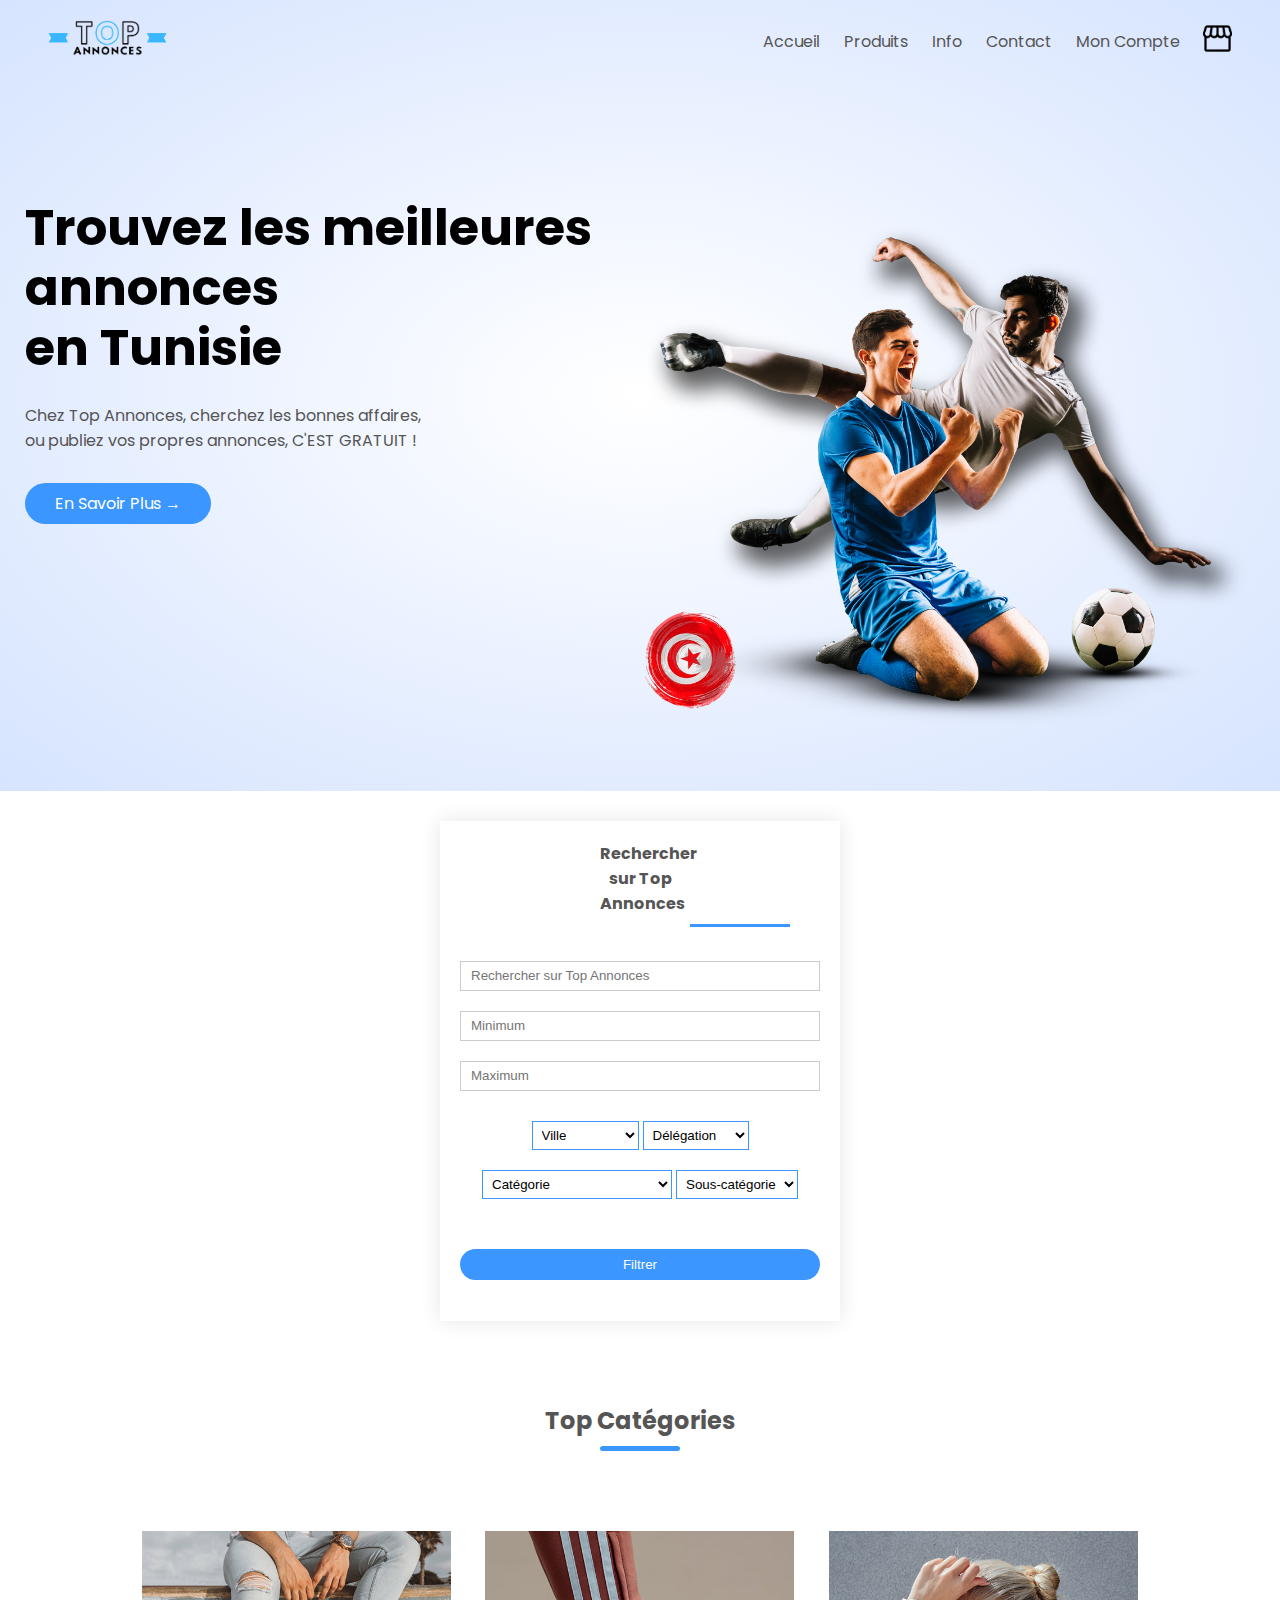
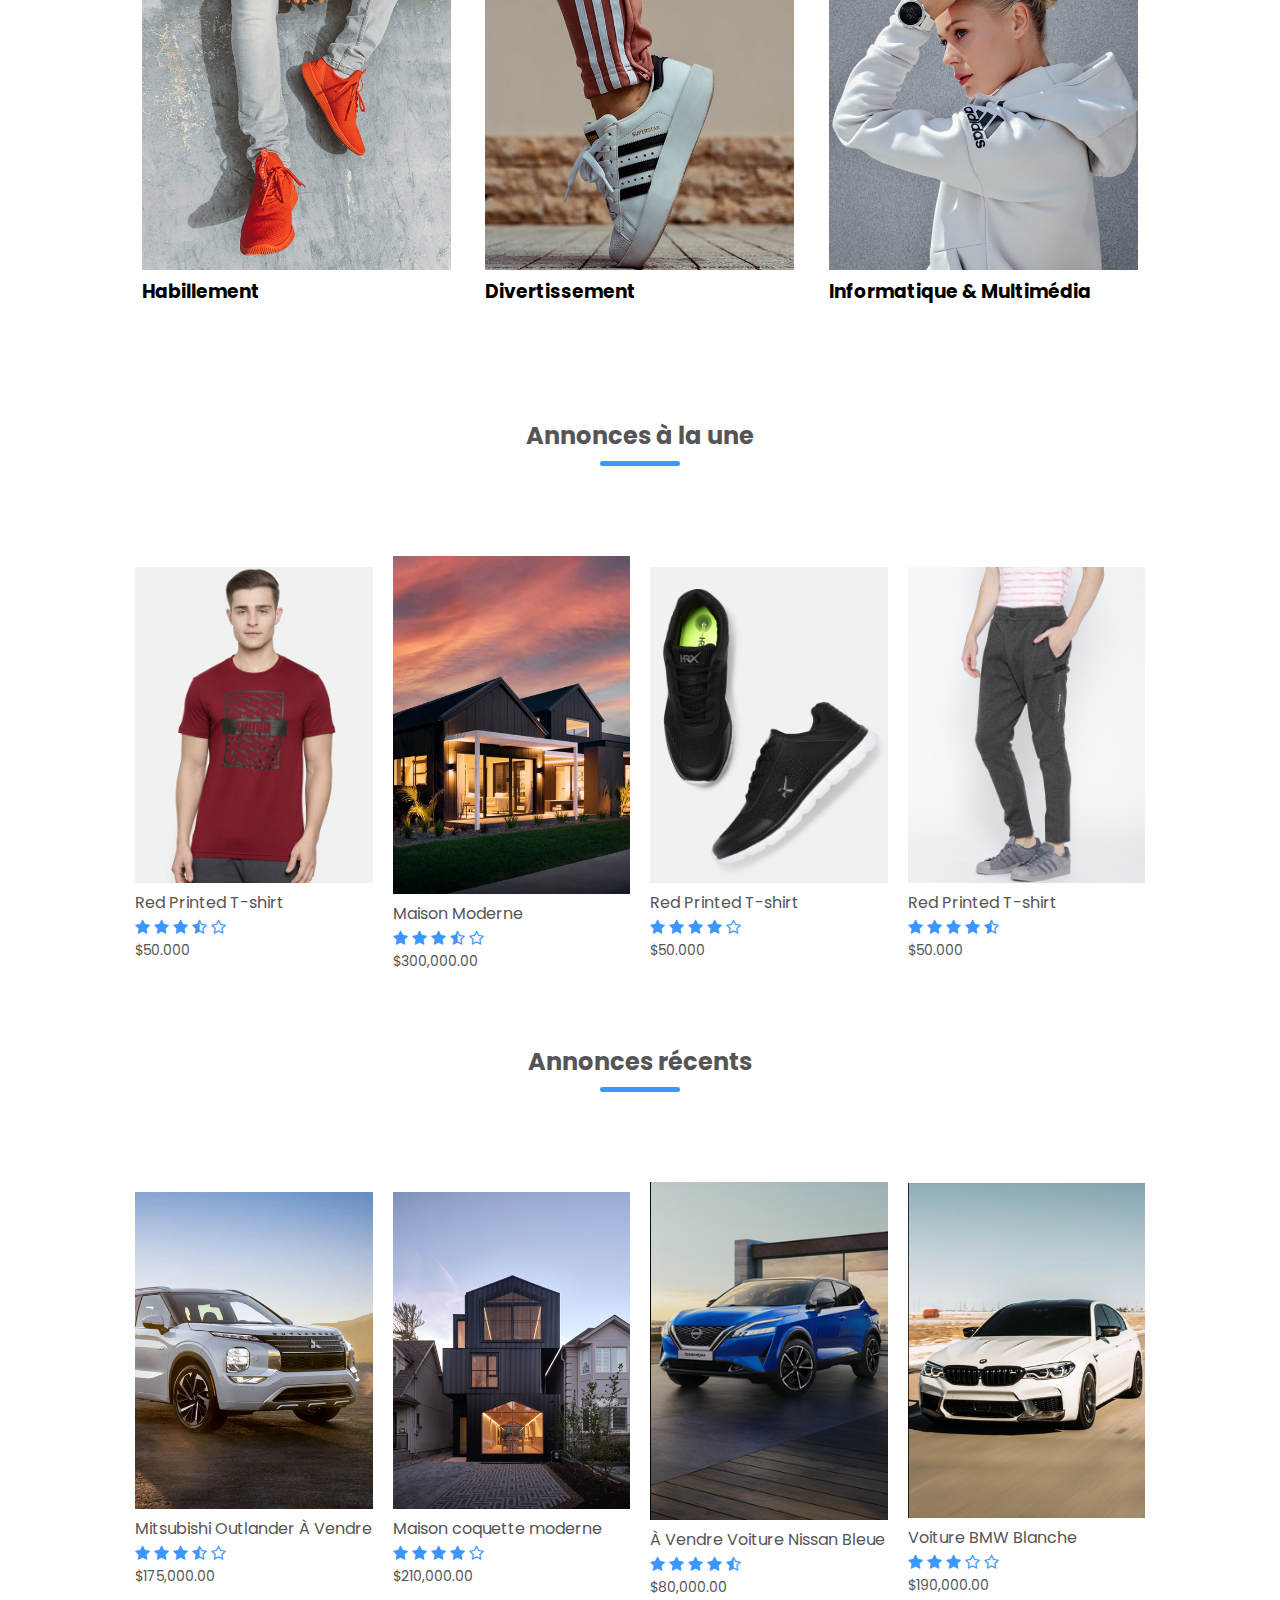
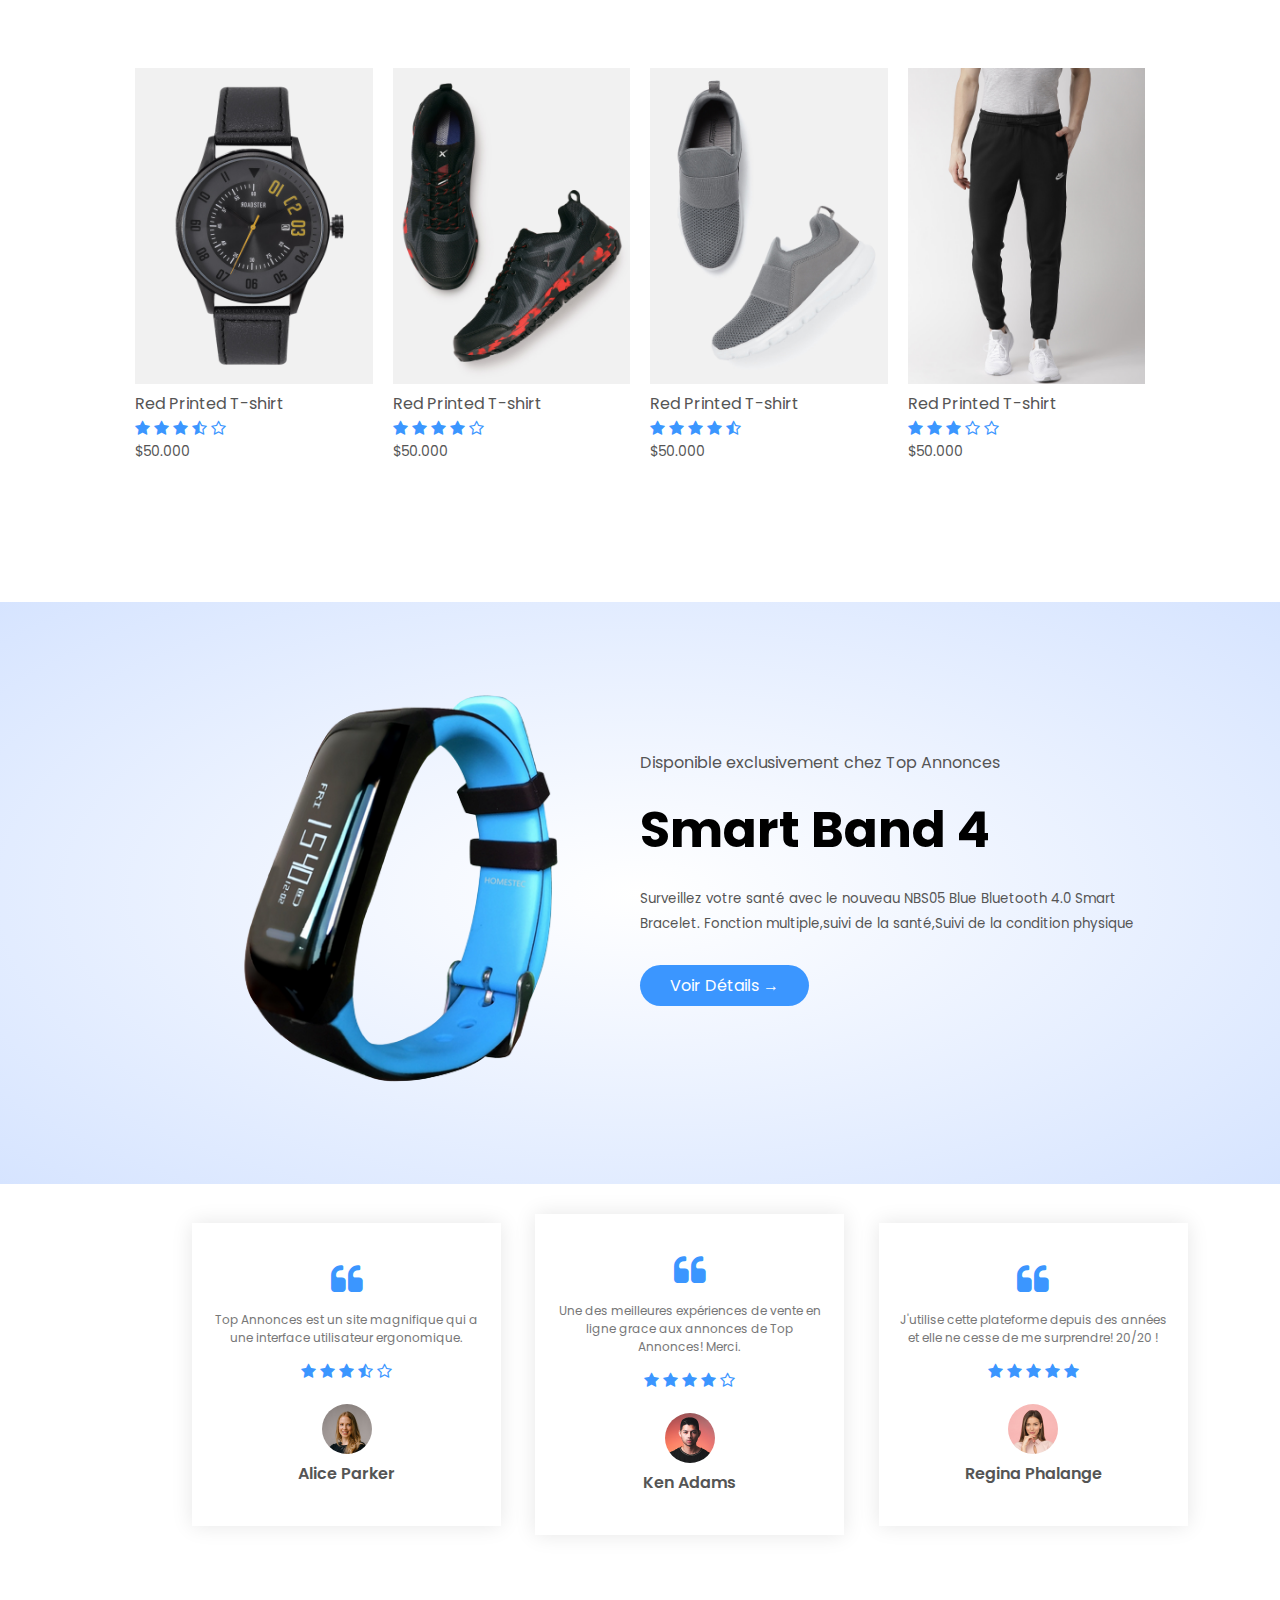
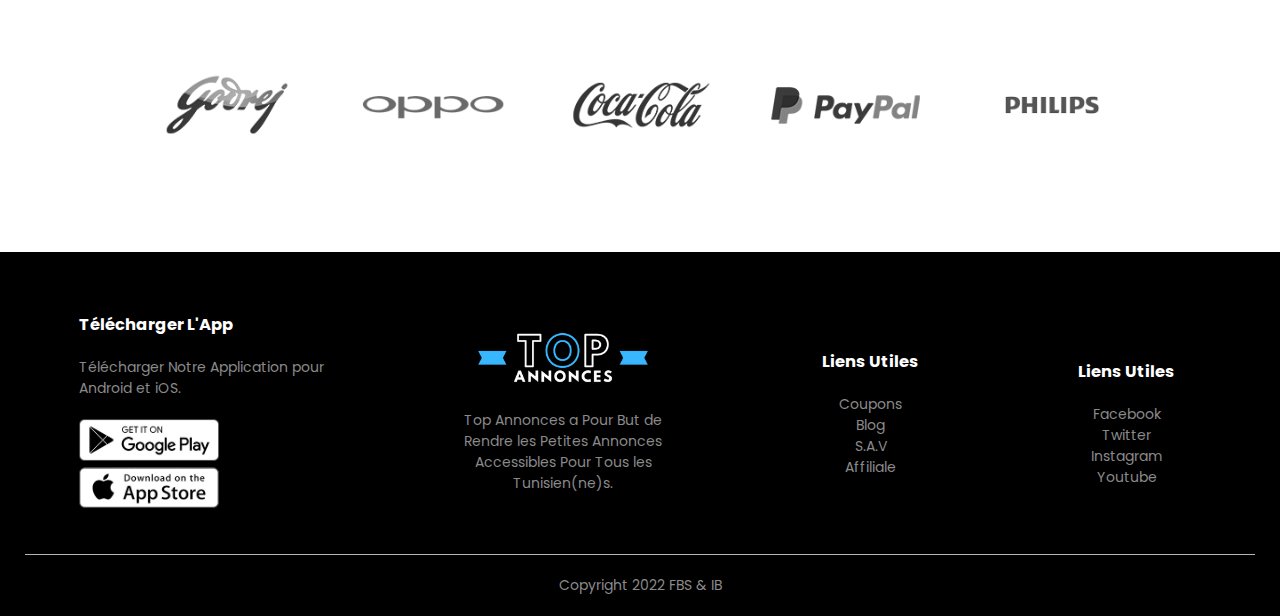
<file: index.html>
<!DOCTYPE html>
<html lang="en">
<head>
	<meta charset="UTF-8">
	<meta http-equiv="X-UA-Compatible" content="IE=edge">
	<meta name="viewport" content="width=device-width, initial-scale=1.0">
	
	<link rel="stylesheet" href="css/styles.css">
	<link rel="stylesheet" href="https://fonts.googleapis.com/css2?family=Poppins:wght@300;400;500;600;700&display=swap">
	<link rel="stylesheet" href="https://stackpath.bootstrapcdn.com/font-awesome/4.7.0/css/font-awesome.min.css">

	<title>Top Annonces</title>
</head>
<body>

	<div class="header">
		<div class="container">
			<div class="navbar">
				<div class="logo">
					<a href="index.html"><img src="images/logo.png" width="125px" alt="logo"> </a>
				</div>
				<nav>
					<ul>
						<li><a href="index.html">Accueil</a></li>
						<li><a href="products.html">Produits</a></li>
						<li><a href="">Info</a></li>
						<li><a href="">Contact</a></li>
						<li><a href="account.html">Mon Compte</a></li>
					</ul>
				</nav>
				<a href="myads.html"><img src="images/storefront.png" alt="" width="35px" height="35px"></a>
			</div>

			<div class="row">
				<div class="col-2">
					<h1>Trouvez les meilleures annonces <br> en Tunisie</h1>
					<p>Chez Top Annonces, cherchez les bonnes affaires, <br> ou publiez vos propres annonces, C'EST GRATUIT ! </p>
					<a href="" class="btn">En Savoir Plus &#8594;</a>
					<br>
					<img src="images/tunisia.png" id="tunisia" alt="">

				</div>
				<div class="col-2">
					<!--	src="https://image.similarpng.com/very-thumbnail/2021/04/Tunisia-flag-icon-on-transparent-background-PNG.png"	-->
					<img src="images/image1.png" alt="">
				</div>

			</div>
		</div>
	</div>


    <!--        Form        -->
        <div class="container">
            <div class="row">
               
                    <div class="form-container filter-container">
                        <div class="form-btn">
                            <span onclick="register()">Rechercher sur Top Annonces</span>
                            <hr id="Indicator">
                        </div>

                        
                        <form id="RegisterForm" action="">
							<div class="row">
									<input type="text" placeholder="Rechercher sur Top Annonces" >
								
							</div>
							<div class="row">
									<input type="number" placeholder="Minimum">

									<input type="number" placeholder="Maximum">

							</div>
							
							<select name="" id="">
								<option value="">Ville</option>
								<option value="">Ariana</option>
								<option value="">Ben Arous</option>
								<option value="">Bizerte</option>
								<option value="">Béja</option>
								<option value="">Gabes</option>
								<option value="">Gafsa</option>
								<option value="">Jendouba</option>
								<option value="">Kairouan</option>
								<option value="">Kasserine</option>
								<option value="">Kébili</option>
								<option value="">La Manouba</option>
								<option value="">Le Kef</option>
								<option value="">Mahdia</option>
								<option value="">Monastir</option>
								<option value="">Médenine</option>
								<option value="">Nabeul</option>
								<option value="">Sfax</option>
								<option value="">Sidi Bou Zid</option>
								<option value="">Siliana</option>
								<option value="">Sousse</option>
								<option value="">Tataouine</option>
								<option value="">Tozeur</option>
								<option value="">Tunis</option>
								<option value="">Zaghouan</option>
							</select>
							<select name="" id="">
								<option value="">Délégation</option>
								<option value="">Autres Villes</option>
							</select>
							<select name="" id="">
								<option value="">Catégorie</option>
								<option value="">Véhicules</option>
								<option value="">MAison et Jardin</option>
								<option value="">Emploi et Services</option>
								<option value="">Immobilier</option>
								<option value="">Habillement et Bien Etre</option>
								<option value="">Informatique et Multimédia</option>
								<option value="">Loisirs et Divertissement</option>
								<option value="">Autres</option>
							</select>
							<select name="" id="">
								<option value="">Sous-catégorie</option>
								<option value="">Autres</option>
							</select>

							<button type="submit" class="btn">Filtrer</button>
                        </form>

                    </div>
            </div>
        </div>

	<!------- featured categories ---------->
	<div class="categories">
		<div class="small-container">
			<h2 class="title">Top Catégories</h2>
			<div class="row">
				<div class="col-3">
					<img src="images/category-1.jpg" alt="">
					<h3>Habillement</h3>
				</div>
				<div class="col-3">
					<img src="images/category-2.jpg" alt="">
					<h3>Divertissement</h3>
				</div>
				<div class="col-3">
					<img src="images/category-3.jpg" alt="">
					<h3>Informatique & Multimédia</h3>
				</div>
	
			</div>
		</div>
		
	</div>

		<!------- featured products ---------->

	<div class="small-container">
		
		<h2 class="title">Annonces à la une</h2>
		
		<div class="row">
			
			<div class="col-4">
				<a href="product-details.html"><img src="images/product-1.jpg" alt=""></a>
				<a href="product-details.html"><h4>Red Printed T-shirt</h4></a>
				<div class="rating">
					<i class="fa fa-star" ></i>
					<i class="fa fa-star" ></i>
					<i class="fa fa-star" ></i>
					<i class="fa fa-star-half-o" ></i>
					<i class="fa fa-star-o" ></i>
				</div>
				<p>$50.000</p>
			</div>
			<div class="col-4">
				<img src="images/House-1.png" alt="">
				<h4>Maison Moderne</h4>
				<div class="rating">
					<i class="fa fa-star" ></i>
					<i class="fa fa-star" ></i>
					<i class="fa fa-star" ></i>
					<i class="fa fa-star-half-o" ></i>
					<i class="fa fa-star-o" ></i>
				</div>
				<p>$300,000.00</p>
			</div>
			<div class="col-4">
				<img src="images/product-2.jpg" alt="">
				<h4>Red Printed T-shirt</h4>
				<div class="rating">
					<i class="fa fa-star" ></i>
					<i class="fa fa-star" ></i>
					<i class="fa fa-star" ></i>
					<i class="fa fa-star" ></i>
					<i class="fa fa-star-o" ></i>
				</div>
				<p>$50.000</p>
			</div>
			<div class="col-4">
				<img src="images/product-3.jpg" alt="">
				<h4>Red Printed T-shirt</h4>
				<div class="rating">
					<i class="fa fa-star" ></i>
					<i class="fa fa-star" ></i>
					<i class="fa fa-star" ></i>
					<i class="fa fa-star" ></i>
					<i class="fa fa-star-half-o" ></i>
				</div>
				<p>$50.000</p>
			</div>
			
		</div>


		<h2 class="title">Annonces récents</h2>
		
		
		<div class="row">
			
			<div class="col-4">
				<img src="images/car-2.png" alt="">
				<h4>Mitsubishi Outlander À Vendre</h4>
				<div class="rating">
					<i class="fa fa-star" ></i>
					<i class="fa fa-star" ></i>
					<i class="fa fa-star" ></i>
					<i class="fa fa-star-half-o" ></i>
					<i class="fa fa-star-o" ></i>
				</div>
				<p>$175,000.00</p>
			</div>
			<div class="col-4">
				<img src="images/House-2.png" alt="">
				<h4>Maison coquette moderne</h4>
				<div class="rating">
					<i class="fa fa-star" ></i>
					<i class="fa fa-star" ></i>
					<i class="fa fa-star" ></i>
					<i class="fa fa-star" ></i>
					<i class="fa fa-star-o" ></i>
				</div>
				<p>$210,000.00</p>
			</div>
			<div class="col-4">
				<img src="images/car-1.png" alt="">
				<h4>À Vendre Voiture Nissan Bleue</h4>
				<div class="rating">
					<i class="fa fa-star" ></i>
					<i class="fa fa-star" ></i>
					<i class="fa fa-star" ></i>
					<i class="fa fa-star" ></i>
					<i class="fa fa-star-half-o" ></i>
				</div>
				<p>$80,000.00</p>
			</div>
			<div class="col-4">
				<img src="images/car-3.png" alt="">
				<h4>Voiture BMW Blanche</h4>
				<div class="rating">
					<i class="fa fa-star" ></i>
					<i class="fa fa-star" ></i>
					<i class="fa fa-star" ></i>
					<i class="fa fa-star-o" ></i>
					<i class="fa fa-star-o" ></i>
				</div>
				<p>$190,000.00</p>
			</div>
			
		</div>


		<div class="row">
			<div class="col-4">
				<img src="images/product-9.jpg" alt="">
				<h4>Red Printed T-shirt</h4>
				<div class="rating">
					<i class="fa fa-star" ></i>
					<i class="fa fa-star" ></i>
					<i class="fa fa-star" ></i>
					<i class="fa fa-star-half-o" ></i>
					<i class="fa fa-star-o" ></i>
				</div>
				<p>$50.000</p>
			</div>
			<div class="col-4">
				<img src="images/product-10.jpg" alt="">
				<h4>Red Printed T-shirt</h4>
				<div class="rating">
					<i class="fa fa-star" ></i>
					<i class="fa fa-star" ></i>
					<i class="fa fa-star" ></i>
					<i class="fa fa-star" ></i>
					<i class="fa fa-star-o" ></i>
				</div>
				<p>$50.000</p>
			</div>
			<div class="col-4">
				<img src="images/product-11.jpg" alt="">
				<h4>Red Printed T-shirt</h4>
				<div class="rating">
					<i class="fa fa-star" ></i>
					<i class="fa fa-star" ></i>
					<i class="fa fa-star" ></i>
					<i class="fa fa-star" ></i>
					<i class="fa fa-star-half-o" ></i>
				</div>
				<p>$50.000</p>
			</div>
			<div class="col-4">
				<img src="images/product-12.jpg" alt="">
				<h4>Red Printed T-shirt</h4>
				<div class="rating">
					<i class="fa fa-star" ></i>
					<i class="fa fa-star" ></i>
					<i class="fa fa-star" ></i>
					<i class="fa fa-star-o" ></i>
					<i class="fa fa-star-o" ></i>
				</div>
				<p>$50.000</p>
			</div>
			
		</div>

	</div>

	<!--		OFFERS		-->

	<div class="offer">
		<div class="small-container">
			<div class="row">
				<div class="col-2">
					<img src="images/watch.png" class="offer-img" alt="">
				</div>
				<div class="col-2">
					<p>Disponible exclusivement chez Top Annonces</p>
					<h1>Smart Band 4</h1>
					<small>Surveillez votre santé avec le nouveau NBS05 Blue Bluetooth 4.0 Smart Bracelet. Fonction multiple,suivi de la santé,Suivi de la condition physique </small>
					<a href="" class="btn">Voir Détails &#8594;</a>
				</div>

			</div>
		</div>
	</div>

	<!--		TESTIMONIALS		-->
	<div class="testimonial">
		<div class="small-container">
			<div class="row">
				<div class="col-3">
					<i class="fa fa-quote-left" ></i>

					<p>Top Annonces est un site magnifique qui a une interface utilisateur ergonomique.</p>	
					<div class="rating">
						<i class="fa fa-star" ></i>
						<i class="fa fa-star" ></i>
						<i class="fa fa-star" ></i>
						<i class="fa fa-star-half-o" ></i>
						<i class="fa fa-star-o" ></i>
					</div>
					<img src="images/user-1.png" alt="">
					<h3>Alice Parker</h3>
				</div>
				<div class="col-3">
					<i class="fa fa-quote-left" ></i>

					<p>Une des meilleures expériences de vente en ligne grace aux annonces de Top Annonces! Merci.</p>
					<div class="rating">
						<i class="fa fa-star" ></i>
						<i class="fa fa-star" ></i>
						<i class="fa fa-star" ></i>
						<i class="fa fa-star" ></i>
						<i class="fa fa-star-o" ></i>
					</div>
					<img src="images/user-2.png" alt="">
					<h3>Ken Adams</h3>
				</div>
				<div class="col-3">
					<i class="fa fa-quote-left" ></i>

					<p>J'utilise cette plateforme depuis des années et elle ne cesse de me surprendre! 20/20 !</p>
					<div class="rating">
						<i class="fa fa-star" ></i>
						<i class="fa fa-star" ></i>
						<i class="fa fa-star" ></i>
						<i class="fa fa-star" ></i>
						<i class="fa fa-star" ></i>
					</div>
					<img src="images/user-3.png" alt="">
					<h3>Regina Phalange</h3>
				</div>
			</div>
		</div>
	</div>

	<!--		BRANDS		-->

	<div class="brands">
		<div class="small-container">
			<div class="row">
				<div class="col-5">
					<img src="images/logo-godrej.png" alt="">
				</div>
				<div class="col-5">
					<img src="images/logo-oppo.png" alt="">
				</div>
				<div class="col-5">
					<img src="images/logo-coca-cola.png" alt="">
				</div>
				<div class="col-5">
					<img src="images/logo-paypal.png" alt="">
				</div>
				<div class="col-5">
					<img src="images/logo-philips.png" alt="">
				</div>
			</div>
		</div>
	</div>

	<!--		footer		-->

	<div class="footer">
		<div class="container">
			<div class="row">
				<div class="footer-col-1">
					<h3>Télécharger L'App</h3>
					<p>Télécharger Notre Application pour Android et iOS.</p>
					<div class="app-logo">
						<img src="images/play-store.png" alt="">
						<img src="images/app-store.png" alt="">
					</div>
				</div>
				<div class="footer-col-2">
					<img src="images/logo-white.png" alt="">
					<p>Top Annonces a Pour But de Rendre les Petites Annonces Accessibles Pour Tous les Tunisien(ne)s.</p>
				</div>
				<div class="footer-col-3">
					<h3>Liens Utiles</h3>
					<ul>
						<li>Coupons</li>
						<li>Blog</li>
						<li>S.A.V</li>
						<li>Affiliale</li>
					</ul>
				</div>
				<div class="footer-col-4">
					<h3>Liens Utiles</h3>
					<ul>
						<li>Facebook</li>
						<li>Twitter</li>
						<li>Instagram</li>
						<li>Youtube</li>
					</ul>
				</div>
			</div>
			<hr>
			<p class="copyright">Copyright 2022 FBS & IB</p>

		</div>
	</div>


</body>
</html>
</file>
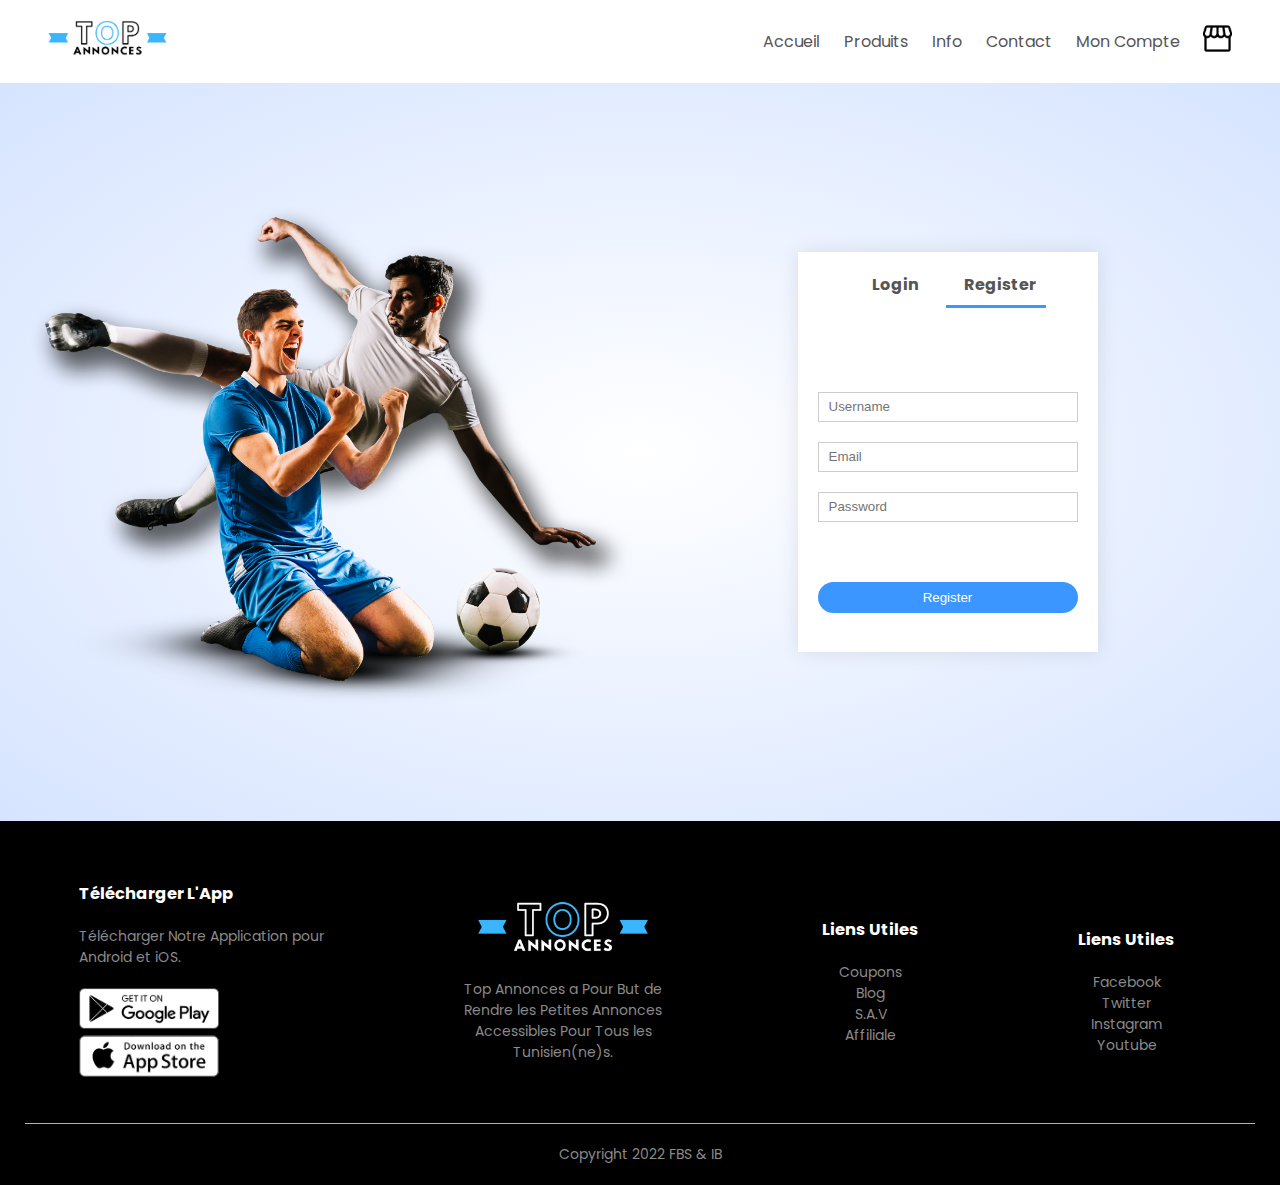
<file: account.html>
<!DOCTYPE html>
<html lang="en">
<head>
	<meta charset="UTF-8">
	<meta http-equiv="X-UA-Compatible" content="IE=edge">
	<meta name="viewport" content="width=device-width, initial-scale=1.0">
	
	<link rel="stylesheet" href="css/styles.css">
	<link rel="stylesheet" href="https://fonts.googleapis.com/css2?family=Poppins:wght@300;400;500;600;700&display=swap">
	<link rel="stylesheet" href="https://stackpath.bootstrapcdn.com/font-awesome/4.7.0/css/font-awesome.min.css">

	<title>Top Annonces - Produits</title>
</head>
<body>

    <div class="container">
        <div class="navbar">
            <div class="logo">
                <a href="index.html"><img src="images/logo.png" width="125px" alt="logo"> </a>
            </div>
            <nav>
                <ul>
                    <li><a href="index.html">Accueil</a></li>
                    <li><a href="products.html">Produits</a></li>
                    <li><a href="">Info</a></li>
                    <li><a href="">Contact</a></li>
                    <li><a href="account.html">Mon Compte</a></li>
                </ul>
            </nav>
            <a href=""><img src="images/storefront.png" alt="" width="35px" height="35px"></a>
        </div>

    </div>


    <!--        Account Page        -->
    <div class="account-page">
        <div class="container">
            <div class="row">
                <div class="col-2">
                    <img src="images/image1.png" alt="" width="100%">
                </div>
                <div class="col-2">
                    <div class="form-container">
                        <div class="form-btn">
                            <span onclick="login()">Login</span>
                            <span onclick="register()">Register</span>
                            <hr id="Indicator">
                        </div>

                        <form id="LoginForm" action="">
                            <input type="text"  placeholder="Username" >
                            <input type="password" placeholder="Password">
                            <button type="submit" class="btn">Login</button>
                            <a href="">Forgot Password</a>
                        </form>
                        <form id="RegisterForm" action="">
                            <input type="text" placeholder="Username" >
                            <input type="email" placeholder="Email">
                            <input type="password" placeholder="Password">
                            <button type="submit" class="btn">Register</button>
                        </form>

                    </div>
                </div>
            </div>
        </div>
    </div>



	<!--		footer		-->

	<div class="footer">
		<div class="container">
			<div class="row">
				<div class="footer-col-1">
					<h3>Télécharger L'App</h3>
					<p>Télécharger Notre Application pour Android et iOS.</p>
					<div class="app-logo">
						<img src="images/play-store.png" alt="">
						<img src="images/app-store.png" alt="">
					</div>
				</div>
				<div class="footer-col-2">
					<img src="images/logo-white.png" alt="">
					<p>Top Annonces a Pour But de Rendre les Petites Annonces Accessibles Pour Tous les Tunisien(ne)s.</p>
				</div>
				<div class="footer-col-3">
					<h3>Liens Utiles</h3>
					<ul>
						<li>Coupons</li>
						<li>Blog</li>
						<li>S.A.V</li>
						<li>Affiliale</li>
					</ul>
				</div>
				<div class="footer-col-4">
					<h3>Liens Utiles</h3>
					<ul>
						<li>Facebook</li>
						<li>Twitter</li>
						<li>Instagram</li>
						<li>Youtube</li>
					</ul>
				</div>
			</div>
			<hr>
			<p class="copyright">Copyright 2022 FBS & IB</p>

		</div>
	</div>

<!--        JS For Toggle From      -->
    <script>
        var LoginForm = document.getElementById("LoginForm");
        var RegisterForm = document.getElementById("RegisterForm");
        var Indicator = document.getElementById("Indicator");

        function register(){
            RegisterForm.style.transform = "translateX(0px)";
            LoginForm.style.transform = "translateX(0px)";
            Indicator.style.transform="translateX(100px)";
        }
        function login(){
            RegisterForm.style.transform = "translateX(300px)";
            LoginForm.style.transform = "translateX(300px)";
            Indicator.style.transform="translateX(0px)";

        }

    </script>

</body>
</html>
</file>
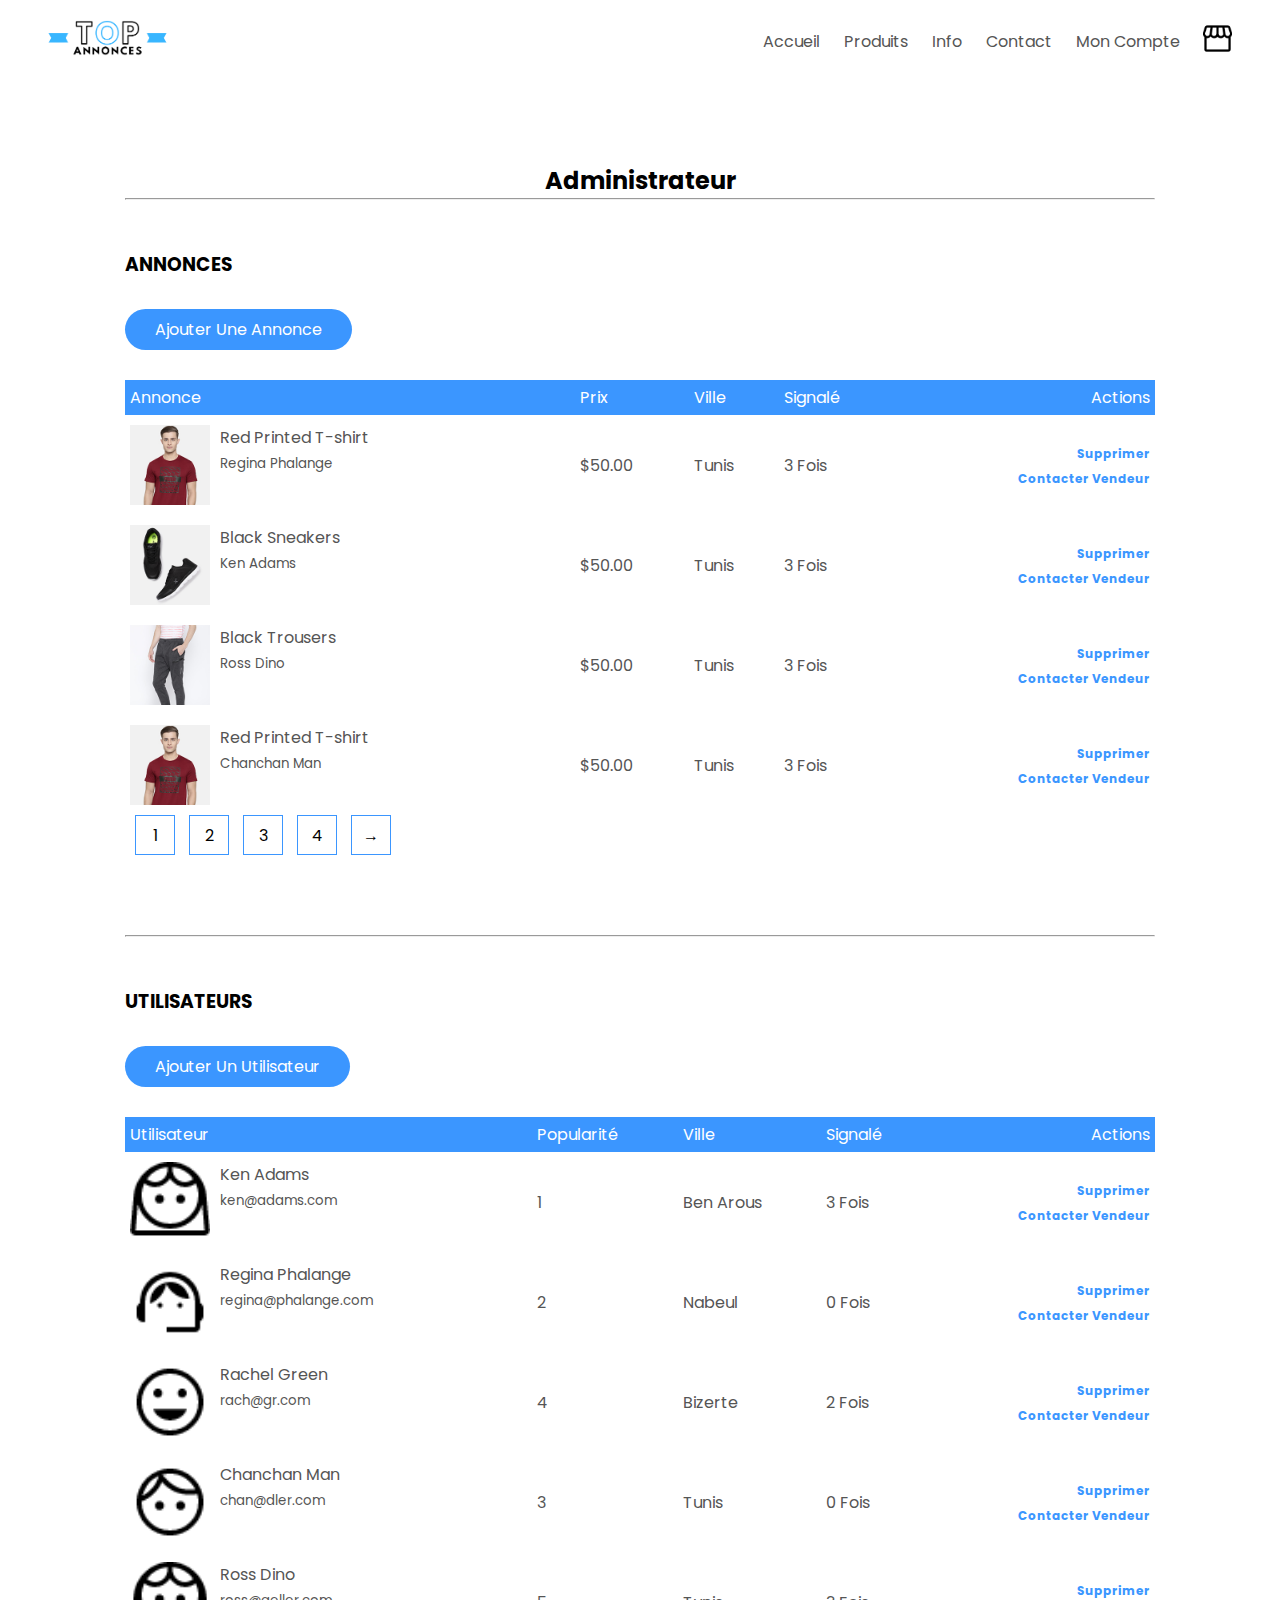
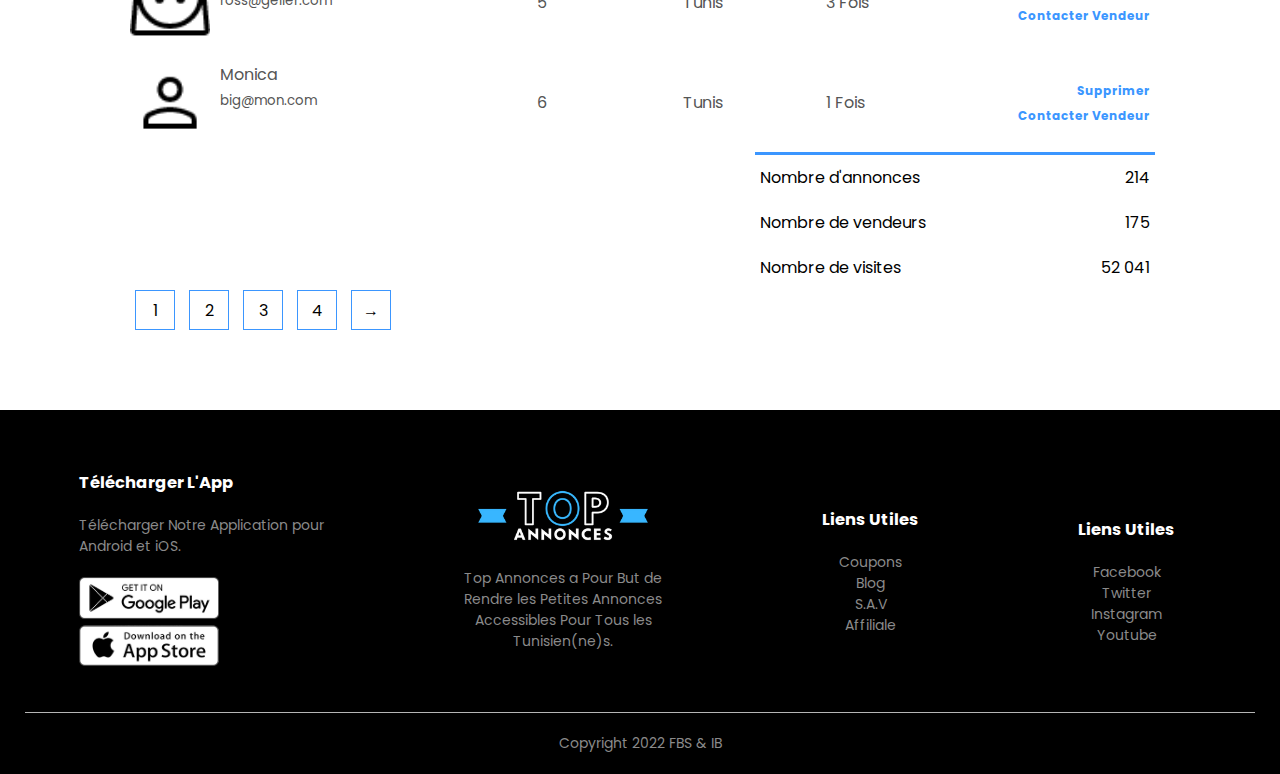
<file: admin.html>
<!DOCTYPE html>
<html lang="en">
<head>
	<meta charset="UTF-8">
	<meta http-equiv="X-UA-Compatible" content="IE=edge">
	<meta name="viewport" content="width=device-width, initial-scale=1.0">
	
	<link rel="stylesheet" href="css/styles.css">
	<link rel="stylesheet" href="https://fonts.googleapis.com/css2?family=Poppins:wght@300;400;500;600;700&display=swap">
	<link rel="stylesheet" href="https://stackpath.bootstrapcdn.com/font-awesome/4.7.0/css/font-awesome.min.css">

	<title>Top Annonces - Produits</title>
</head>
<body>

   
		<div class="container">
			<div class="navbar">
				<div class="logo">
					<a href="index.html"><img src="images/logo.png" width="125px" alt="logo"> </a>
				</div>
				<nav>
					<ul>
						<li><a href="index.html">Accueil</a></li>
						<li><a href="products.html">Produits</a></li>
						<li><a href="">Info</a></li>
						<li><a href="">Contact</a></li>
						<li><a href="account.html">Mon Compte</a></li>
					</ul>
				</nav>
				<a href="myads.html"><img src="images/storefront.png" alt="" width="35px" height="35px"></a>
			</div>

		</div>


    <!--        Annonces      -->
    <div class="small-container cart-page admin-page">
        <h2>Administrateur</h2>
        <hr>
        <h3>ANNONCES</h3>
        <a href="publish.html" class="btn">Ajouter Une Annonce</a>

        <table>
            <tr>
                <th>Annonce</th>
                <th>Prix</th>
                <th>Ville</th>
                <th>Signalé</th>
                <th>Actions</th>

            </tr>
            <tr>
                <td>
                    <div class="cart-info">
                        <img src="images/buy-1.jpg" alt="">
                        <div>
                            <p>Red Printed T-shirt</p>
                            <small>Regina Phalange</small>
                            <br>
                            
                        </div>
                    </div>
                </td>
                <td><p>$50.00</p></td>
                <td><p>Tunis</p></td>
                <td><p>3 Fois</p></td>

                <td><a href=""> <b>Supprimer</b> </a> <br> <a href=""> <b>Contacter Vendeur</b> </a></td>

            </tr>
            <tr>
                <td>
                    <div class="cart-info">
                        <img src="images/buy-2.jpg" alt="">
                        <div>
                            <p>Black Sneakers</p>
                            <small>Ken Adams</small>
                            <br>
                            
                        </div>
                    </div>
                </td>
                <td><p>$50.00</p></td>
                <td><p>Tunis</p></td>
                <td><p>3 Fois</p></td>

                <td><a href=""> <b>Supprimer</b> </a> <br> <a href=""> <b>Contacter Vendeur</b> </a></td>

            </tr>
            <tr>
                <td>
                    <div class="cart-info">
                        <img src="images/buy-3.jpg" alt="">
                        <div>
                            <p>Black Trousers</p>
                            <small>Ross Dino</small>
                            <br>
                            
                        </div>
                    </div>
                </td>
                <td><p>$50.00</p></td>
                <td><p>Tunis</p></td>
                <td><p>3 Fois</p></td>

                <td><a href=""> <b>Supprimer</b> </a> <br> <a href=""> <b>Contacter Vendeur</b> </a></td>

            </tr>
            <tr>
                <td>
                    <div class="cart-info">
                        <img src="images/buy-1.jpg" alt="">
                        <div>
                            <p>Red Printed T-shirt</p>
                            <small>Chanchan Man</small>
                            <br>
                            
                        </div>
                    </div>
                </td>
                <td><p>$50.00</p></td>
                <td><p>Tunis</p></td>
                <td><p>3 Fois</p></td>

                <td><a href=""> <b>Supprimer</b> </a> <br> <a href=""> <b>Contacter Vendeur</b> </a></td>

            </tr>

        </table>

        <div class="page-btn">
            <span>1</span>
            <span>2</span>
            <span>3</span>
            <span>4</span>
            <span>&#8594;</span>

        </div>
        <hr>
        <h3>UTILISATEURS</h3>
        <a href="account.html" class="btn">Ajouter Un Utilisateur</a>

        <table>
            <tr>
                <th>Utilisateur</th>
                <th>Popularité</th>
                <th>Ville</th>
                <th>Signalé</th>
                <th>Actions</th>

            </tr>
            <tr>
                <td>
                    <div class="cart-info">
                        <img src="images/Gicon-2.png" alt="">
                        <div>
                            <p>Ken Adams</p>
                            <small>ken@adams.com</small>
                            <br>
                            
                        </div>
                    </div>
                </td>
                <td><p>1</p></td>
                <td><p>Ben Arous</p></td>
                <td><p>3 Fois</p></td>

                <td><a href=""> <b>Supprimer</b> </a> <br> <a href=""> <b>Contacter Vendeur</b> </a></td>

            </tr>
            <tr>
                <td>
                    <div class="cart-info">
                        <img src="images/Gicon-3.png" alt="">
                        <div>
                            <p>Regina Phalange</p>
                            <small>regina@phalange.com</small>
                            <br>
                            
                        </div>
                    </div>
                </td>
                <td><p>2</p></td>
                <td><p>Nabeul</p></td>
                <td><p>0 Fois</p></td>

                <td><a href=""> <b>Supprimer</b> </a> <br> <a href=""> <b>Contacter Vendeur</b> </a></td>

            </tr>
            <tr>
                <td>
                    <div class="cart-info">
                        <img src="images/Gicon-4.png" alt="">
                        <div>
                            <p>Rachel Green</p>
                            <small>rach@gr.com</small>
                            <br>
                            
                        </div>
                    </div>
                </td>
                <td><p>4</p></td>
                <td><p>Bizerte</p></td>
                <td><p>2 Fois</p></td>

                <td><a href=""> <b>Supprimer</b> </a> <br> <a href=""> <b>Contacter Vendeur</b> </a></td>

            </tr>
            <tr>
                <td>
                    <div class="cart-info">
                        <img src="images/Gicon-5.png" alt="">
                        <div>
                            <p>Chanchan Man</p>
                            <small>chan@dler.com</small>
                            <br>
                            
                        </div>
                    </div>
                </td>
                <td><p>3</p></td>
                <td><p>Tunis</p></td>
                <td><p>0 Fois</p></td>

                <td><a href=""> <b>Supprimer</b> </a> <br> <a href=""> <b>Contacter Vendeur</b> </a></td>

            </tr>
            <tr>
                <td>
                    <div class="cart-info">
                        <img src="images/Gicon-2.png" alt="">
                        <div>
                            <p>Ross Dino</p>
                            <small>ross@geller.com</small>
                            <br>
                            
                        </div>
                    </div>
                </td>
                <td><p>5</p></td>
                <td><p>Tunis</p></td>
                <td><p>3 Fois</p></td>

                <td><a href=""> <b>Supprimer</b> </a> <br> <a href=""> <b>Contacter Vendeur</b> </a></td>

            </tr>
            <tr>
                <td>
                    <div class="cart-info">
                        <img src="images/Gicon-1.png" alt="">
                        <div>
                            <p>Monica</p>
                            <small>big@mon.com</small>
                            <br>
                            
                        </div>
                    </div>
                </td>
                <td><p>6</p></td>
                <td><p>Tunis</p></td>
                <td><p>1 Fois</p></td>

                <td><a href=""> <b>Supprimer</b> </a> <br> <a href=""> <b>Contacter Vendeur</b> </a></td>

            </tr>


        </table>
        
        
        <div class="total-price">

            <table>
                <tr>
                    <td>Nombre d'annonces</td>
                    <td>214</td>

                </tr>
                <tr>
                    <td>Nombre de vendeurs</td>
                    <td>175</td>
                    
                </tr>
                <tr>
                    <td>Nombre de visites</td>
                    <td>52 041</td>
                    
                </tr>
            </table>
        </div>

        <div class="page-btn">
            <span>1</span>
            <span>2</span>
            <span>3</span>
            <span>4</span>
            <span>&#8594;</span>

        </div>
    </div>

	<!--		footer		-->

	<div class="footer">
		<div class="container">
			<div class="row">
				<div class="footer-col-1">
					<h3>Télécharger L'App</h3>
					<p>Télécharger Notre Application pour Android et iOS.</p>
					<div class="app-logo">
						<img src="images/play-store.png" alt="">
						<img src="images/app-store.png" alt="">
					</div>
				</div>
				<div class="footer-col-2">
					<img src="images/logo-white.png" alt="">
					<p>Top Annonces a Pour But de Rendre les Petites Annonces Accessibles Pour Tous les Tunisien(ne)s.</p>
				</div>
				<div class="footer-col-3">
					<h3>Liens Utiles</h3>
					<ul>
						<li>Coupons</li>
						<li>Blog</li>
						<li>S.A.V</li>
						<li>Affiliale</li>
					</ul>
				</div>
				<div class="footer-col-4">
					<h3>Liens Utiles</h3>
					<ul>
						<li>Facebook</li>
						<li>Twitter</li>
						<li>Instagram</li>
						<li>Youtube</li>
					</ul>
				</div>
			</div>
			<hr>
			<p class="copyright">Copyright 2022 FBS & IB</p>

		</div>
	</div>



</body>
</html>
</file>
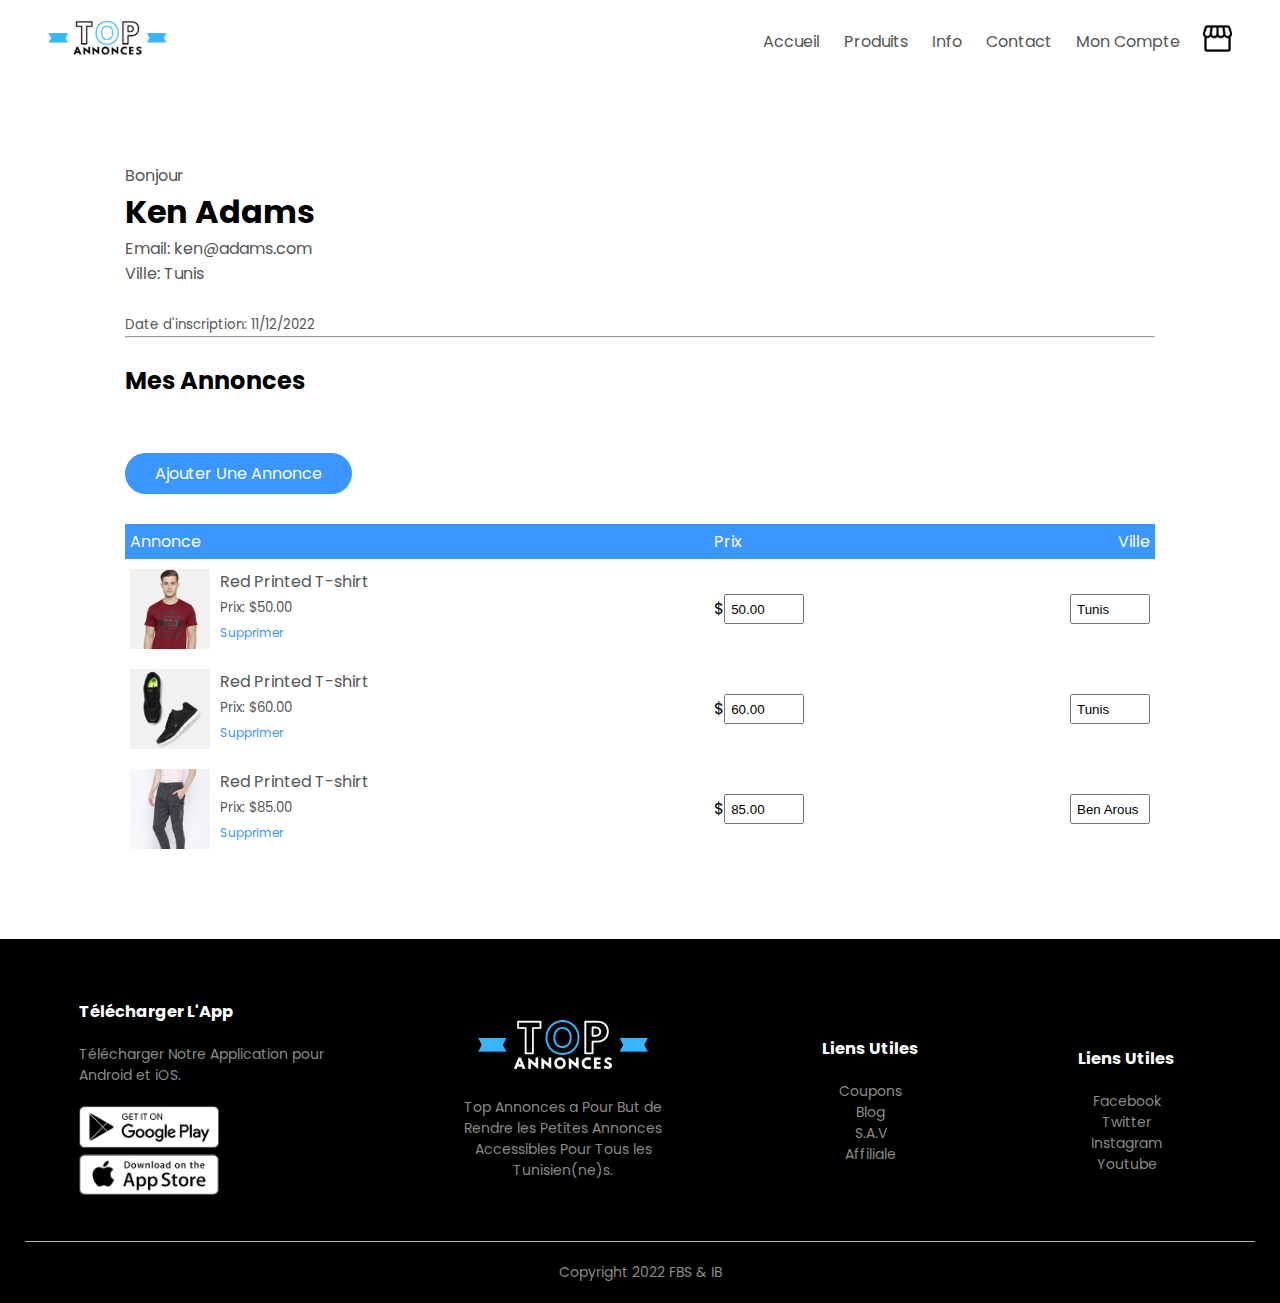
<file: myads.html>
<!DOCTYPE html>
<html lang="en">
<head>
	<meta charset="UTF-8">
	<meta http-equiv="X-UA-Compatible" content="IE=edge">
	<meta name="viewport" content="width=device-width, initial-scale=1.0">
	
	<link rel="stylesheet" href="css/styles.css">
	<link rel="stylesheet" href="https://fonts.googleapis.com/css2?family=Poppins:wght@300;400;500;600;700&display=swap">
	<link rel="stylesheet" href="https://stackpath.bootstrapcdn.com/font-awesome/4.7.0/css/font-awesome.min.css">

	<title>Top Annonces - Produits</title>
</head>
<body>

    
		<div class="container">
			<div class="navbar">
				<div class="logo">
					<a href="index.html"><img src="images/logo.png" width="125px" alt="logo"> </a>
				</div>
				<nav>
					<ul>
						<li><a href="index.html">Accueil</a></li>
						<li><a href="products.html">Produits</a></li>
						<li><a href="">Info</a></li>
						<li><a href="">Contact</a></li>
						<li><a href="account.html">Mon Compte</a></li>
					</ul>
				</nav>
				<a href="myads.html"><img src="images/storefront.png" alt="" width="35px" height="35px"></a>
			</div>

		</div>


    <!--        Cart Items Details      -->
    <div class="small-container cart-page">

        <p>Bonjour</p>
        <h1>Ken Adams</h1>
        <h4>Email: ken@adams.com</h4>
        <h4>Ville: Tunis</h4>
        <br>
        <small>Date d'inscription: 11/12/2022</small>
        <hr><br>
        <h2>Mes Annonces</h2>
        <br>
        <a href="publish.html" class="btn">Ajouter Une Annonce</a>

        <table>
            <tr>
                <th>Annonce</th>
                <th>Prix</th>
                <th>Ville</th>

            </tr>
            <tr>
                <td>
                    <div class="cart-info">
                        <img src="images/buy-1.jpg" alt="">
                        <div>
                            <p>Red Printed T-shirt</p>
                            <small>Prix: $50.00</small>
                            <br>
                            <a href="">Supprimer</a>
                        </div>
                    </div>
                </td>
                <td>$<input type="number" value="50.00"></td>
                <td><input type="text" value="Tunis"></td>

            </tr>
            <tr>
                <td>
                    <div class="cart-info">
                        <img src="images/buy-2.jpg" alt="">
                        <div>
                            <p>Red Printed T-shirt</p>
                            <small>Prix: $60.00</small>
                            <br>
                            <a href="">Supprimer</a>
                        </div>
                    </div>
                </td>
                <td>$<input type="number" value="60.00"></td>
                <td><input type="text" value="Tunis"></td>

            </tr>
            <tr>
                <td>
                    <div class="cart-info">
                        <img src="images/buy-3.jpg" alt="">
                        <div>
                            <p>Red Printed T-shirt</p>
                            <small>Prix: $85.00</small>
                            <br>
                            <a href="">Supprimer</a>
                        </div>
                    </div>
                </td>
                <td>$<input type="number" value="85.00"></td>
                <td><input type="text" value="Ben Arous"></td>

            </tr>
        </table>


    </div>

	<!--		footer		-->

	<div class="footer">
		<div class="container">
			<div class="row">
				<div class="footer-col-1">
					<h3>Télécharger L'App</h3>
					<p>Télécharger Notre Application pour Android et iOS.</p>
					<div class="app-logo">
						<img src="images/play-store.png" alt="">
						<img src="images/app-store.png" alt="">
					</div>
				</div>
				<div class="footer-col-2">
					<img src="images/logo-white.png" alt="">
					<p>Top Annonces a Pour But de Rendre les Petites Annonces Accessibles Pour Tous les Tunisien(ne)s.</p>
				</div>
				<div class="footer-col-3">
					<h3>Liens Utiles</h3>
					<ul>
						<li>Coupons</li>
						<li>Blog</li>
						<li>S.A.V</li>
						<li>Affiliale</li>
					</ul>
				</div>
				<div class="footer-col-4">
					<h3>Liens Utiles</h3>
					<ul>
						<li>Facebook</li>
						<li>Twitter</li>
						<li>Instagram</li>
						<li>Youtube</li>
					</ul>
				</div>
			</div>
			<hr>
			<p class="copyright">Copyright 2022 FBS & IB</p>

		</div>
	</div>



</body>
</html>
</file>
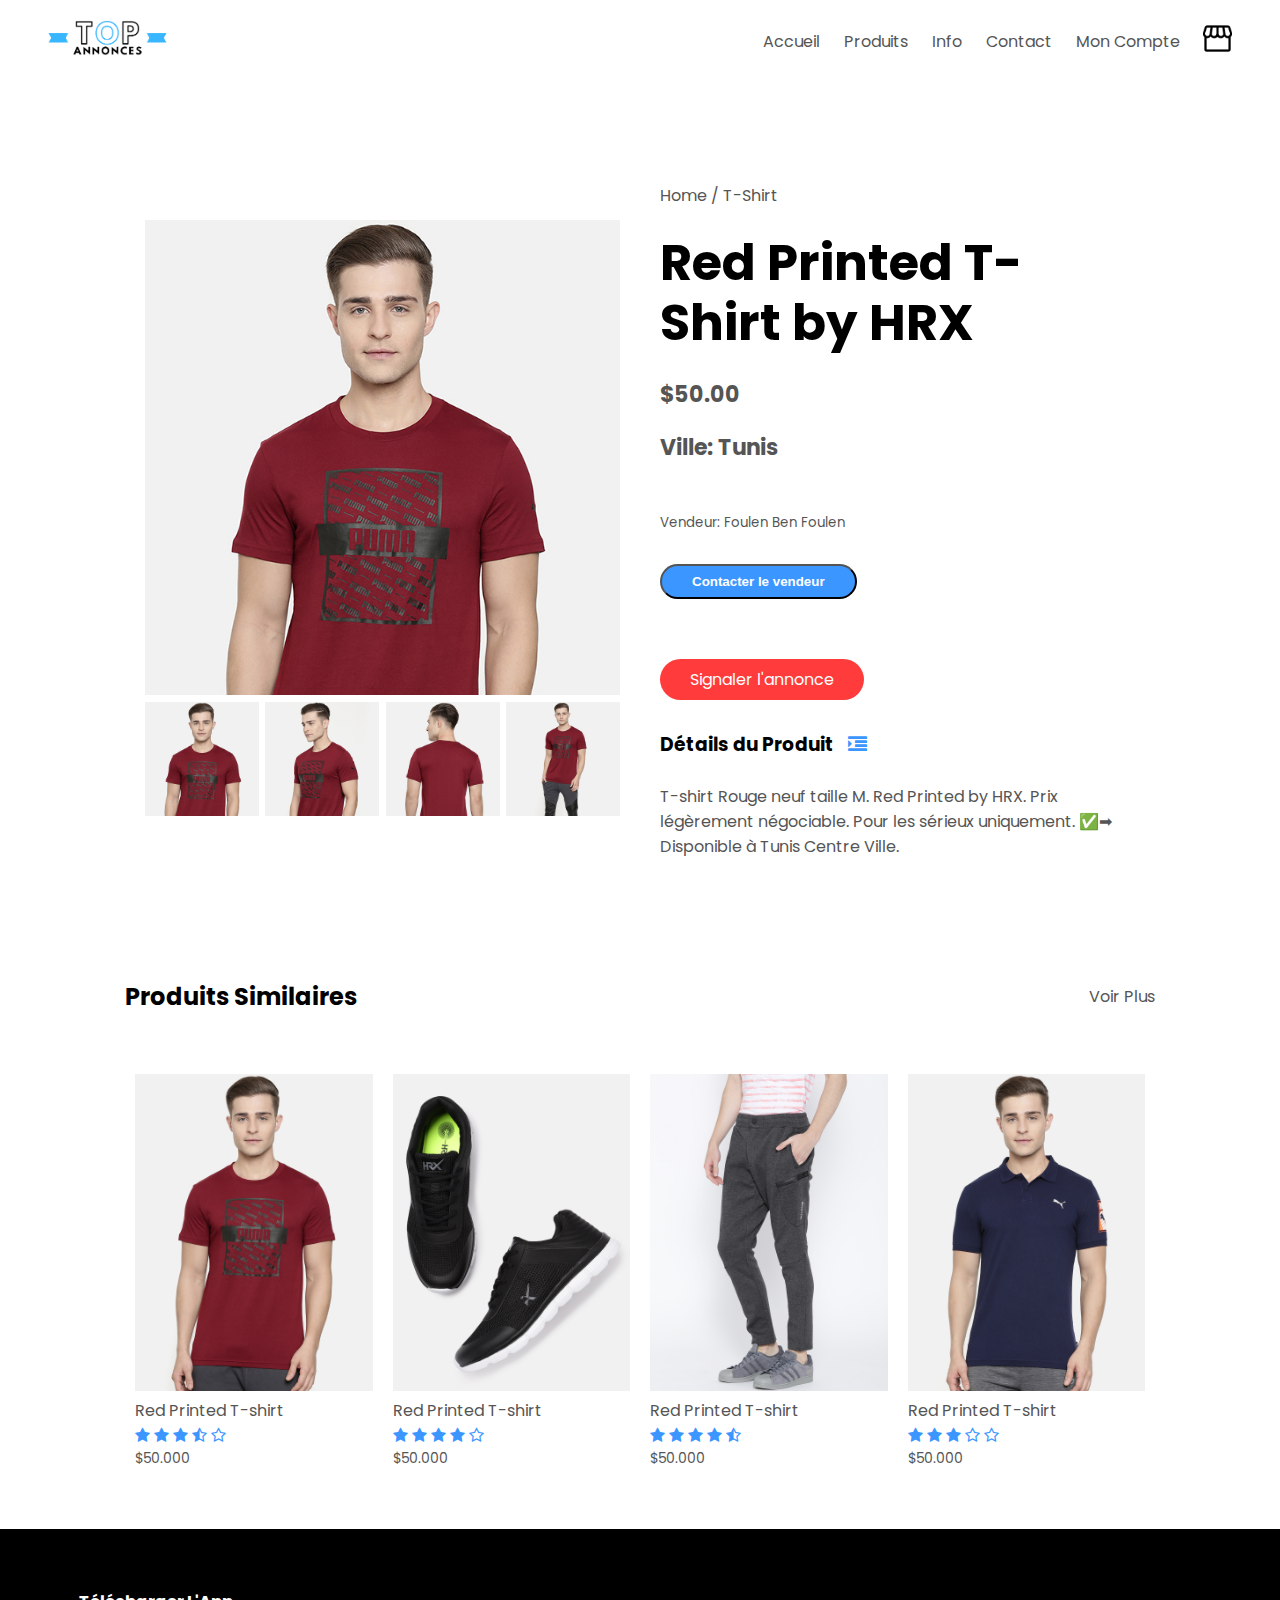
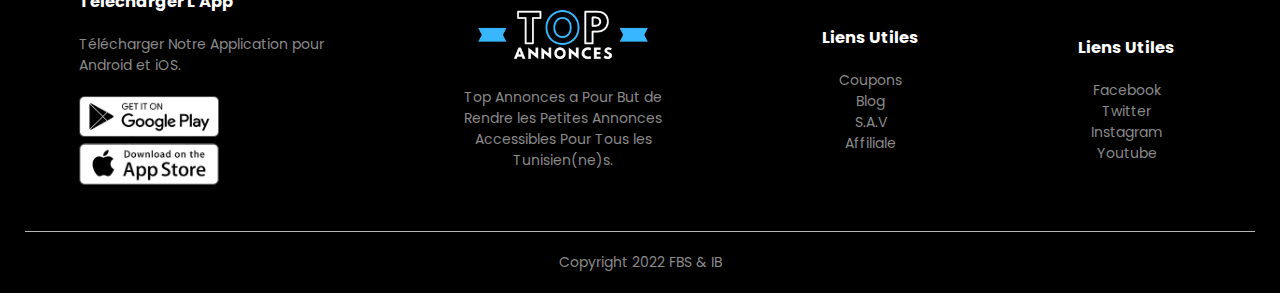
<file: product-details.html>
<!DOCTYPE html>
<html lang="en">
<head>
	<meta charset="UTF-8">
	<meta http-equiv="X-UA-Compatible" content="IE=edge">
	<meta name="viewport" content="width=device-width, initial-scale=1.0">
	
	<link rel="stylesheet" href="css/styles.css">
	<link rel="stylesheet" href="https://fonts.googleapis.com/css2?family=Poppins:wght@300;400;500;600;700&display=swap">
	<link rel="stylesheet" href="https://stackpath.bootstrapcdn.com/font-awesome/4.7.0/css/font-awesome.min.css">

	<title>Top Annonces - Produits</title>
</head>
<body>

		
	<div class="container">
		<div class="navbar">
			<div class="logo">
				<a href="index.html"><img src="images/logo.png" width="125px" alt="logo"> </a>
			</div>
			<nav>
				<ul>
					<li><a href="index.html">Accueil</a></li>
					<li><a href="products.html">Produits</a></li>
					<li><a href="">Info</a></li>
					<li><a href="">Contact</a></li>
					<li><a href="account.html">Mon Compte</a></li>
				</ul>
			</nav>
			<a href="myads.html"><img src="images/storefront.png" alt="" width="35px" height="35px"></a>
		</div>

	</div>


<!--        Single Product Details      -->

    <div class="small-container single-product">
        <div class="row">
            <div class="col-2">
                <img src="images/gallery-1.jpg" alt="" width="100%" id="productImg">

                <div class="small-img-row">
                    <div class="small-img-col">
                        <img src="images/gallery-1.jpg" alt="" width="100%" class="small-img">
                    </div>
                    <div class="small-img-col">
                        <img src="images/gallery-2.jpg" alt="" width="100%" class="small-img">
                    </div>
                    <div class="small-img-col">
                        <img src="images/gallery-3.jpg" alt="" width="100%" class="small-img">
                    </div>
                    <div class="small-img-col">
                        <img src="images/gallery-4.jpg" alt="" width="100%" class="small-img">
                    </div>
                </div>




            </div>
            <div class="col-2">
                <p>Home / T-Shirt</p>
                <h1>Red Printed T-Shirt by HRX</h1>
                <h4>$50.00</h4>
				<h4>Ville: Tunis</h4>
				<br>
				<small>Vendeur: Foulen Ben Foulen</small>
                <br>
                <button href="" onclick="change()" class="btn" id="contactText"><b>Contacter le vendeur</b> </button>
                <br>
				<a href="" class="btn btn-signal">Signaler l'annonce</a>
				
                <h3>Détails du Produit <i class="fa fa-indent"></i></h3>
                <br>
                <p>T-shirt Rouge neuf taille M. Red Printed by HRX. Prix légèrement négociable. Pour les sérieux uniquement. ✅➡ Disponible à Tunis Centre Ville.</p>
            </div>
        </div>
    </div>


<!--        Title       -->

    <div class="small-container">
        <div class="row row-2">
            <h2>Produits Similaires</h2>
            <p>Voir Plus</p>
        </div>
    </div>


<!--        Products        -->

	<div class="small-container">	
		<div class="row">
			<div class="col-4">
				<img src="images/product-1.jpg" alt="">
				<h4>Red Printed T-shirt</h4>
				<div class="rating">
					<i class="fa fa-star" ></i>
					<i class="fa fa-star" ></i>
					<i class="fa fa-star" ></i>
					<i class="fa fa-star-half-o" ></i>
					<i class="fa fa-star-o" ></i>
				</div>
				<p>$50.000</p>
			</div>
			<div class="col-4">
				<img src="images/product-2.jpg" alt="">
				<h4>Red Printed T-shirt</h4>
				<div class="rating">
					<i class="fa fa-star" ></i>
					<i class="fa fa-star" ></i>
					<i class="fa fa-star" ></i>
					<i class="fa fa-star" ></i>
					<i class="fa fa-star-o" ></i>
				</div>
				<p>$50.000</p>
			</div>
			<div class="col-4">
				<img src="images/product-3.jpg" alt="">
				<h4>Red Printed T-shirt</h4>
				<div class="rating">
					<i class="fa fa-star" ></i>
					<i class="fa fa-star" ></i>
					<i class="fa fa-star" ></i>
					<i class="fa fa-star" ></i>
					<i class="fa fa-star-half-o" ></i>
				</div>
				<p>$50.000</p>
			</div>
			<div class="col-4">
				<img src="images/product-4.jpg" alt="">
				<h4>Red Printed T-shirt</h4>
				<div class="rating">
					<i class="fa fa-star" ></i>
					<i class="fa fa-star" ></i>
					<i class="fa fa-star" ></i>
					<i class="fa fa-star-o" ></i>
					<i class="fa fa-star-o" ></i>
				</div>
				<p>$50.000</p>
			</div>
		</div>

	</div>

	<!--		footer		-->

	<div class="footer">
		<div class="container">
			<div class="row">
				<div class="footer-col-1">
					<h3>Télécharger L'App</h3>
					<p>Télécharger Notre Application pour Android et iOS.</p>
					<div class="app-logo">
						<img src="images/play-store.png" alt="">
						<img src="images/app-store.png" alt="">
					</div>
				</div>
				<div class="footer-col-2">
					<img src="images/logo-white.png" alt="">
					<p>Top Annonces a Pour But de Rendre les Petites Annonces Accessibles Pour Tous les Tunisien(ne)s.</p>
				</div>
				<div class="footer-col-3">
					<h3>Liens Utiles</h3>
					<ul>
						<li>Coupons</li>
						<li>Blog</li>
						<li>S.A.V</li>
						<li>Affiliale</li>
					</ul>
				</div>
				<div class="footer-col-4">
					<h3>Liens Utiles</h3>
					<ul>
						<li>Facebook</li>
						<li>Twitter</li>
						<li>Instagram</li>
						<li>Youtube</li>
					</ul>
				</div>
			</div>
			<hr>
			<p class="copyright">Copyright 2022 FBS & IB</p>

		</div>
	</div>



    <!--    JS For Product Gallery-->
    <script>
        var productImg = document.getElementById("productImg");
        var smallImg = document.getElementsByClassName("small-img"); //array

        smallImg[0].onclick = function(){
            productImg.src = smallImg[0].src;
        }
        smallImg[1].onclick = function(){
            productImg.src = smallImg[1].src;
        }
        smallImg[2].onclick = function(){
            productImg.src = smallImg[2].src;
        }
        smallImg[3].onclick = function(){
            productImg.src = smallImg[3].src;
        }

		function change(){				// Hide Text And Show Number
			document.getElementById("contactText").innerHTML = "<b>+21699111000</b>";
		}
		


    </script>
</body>
</html>
</file>
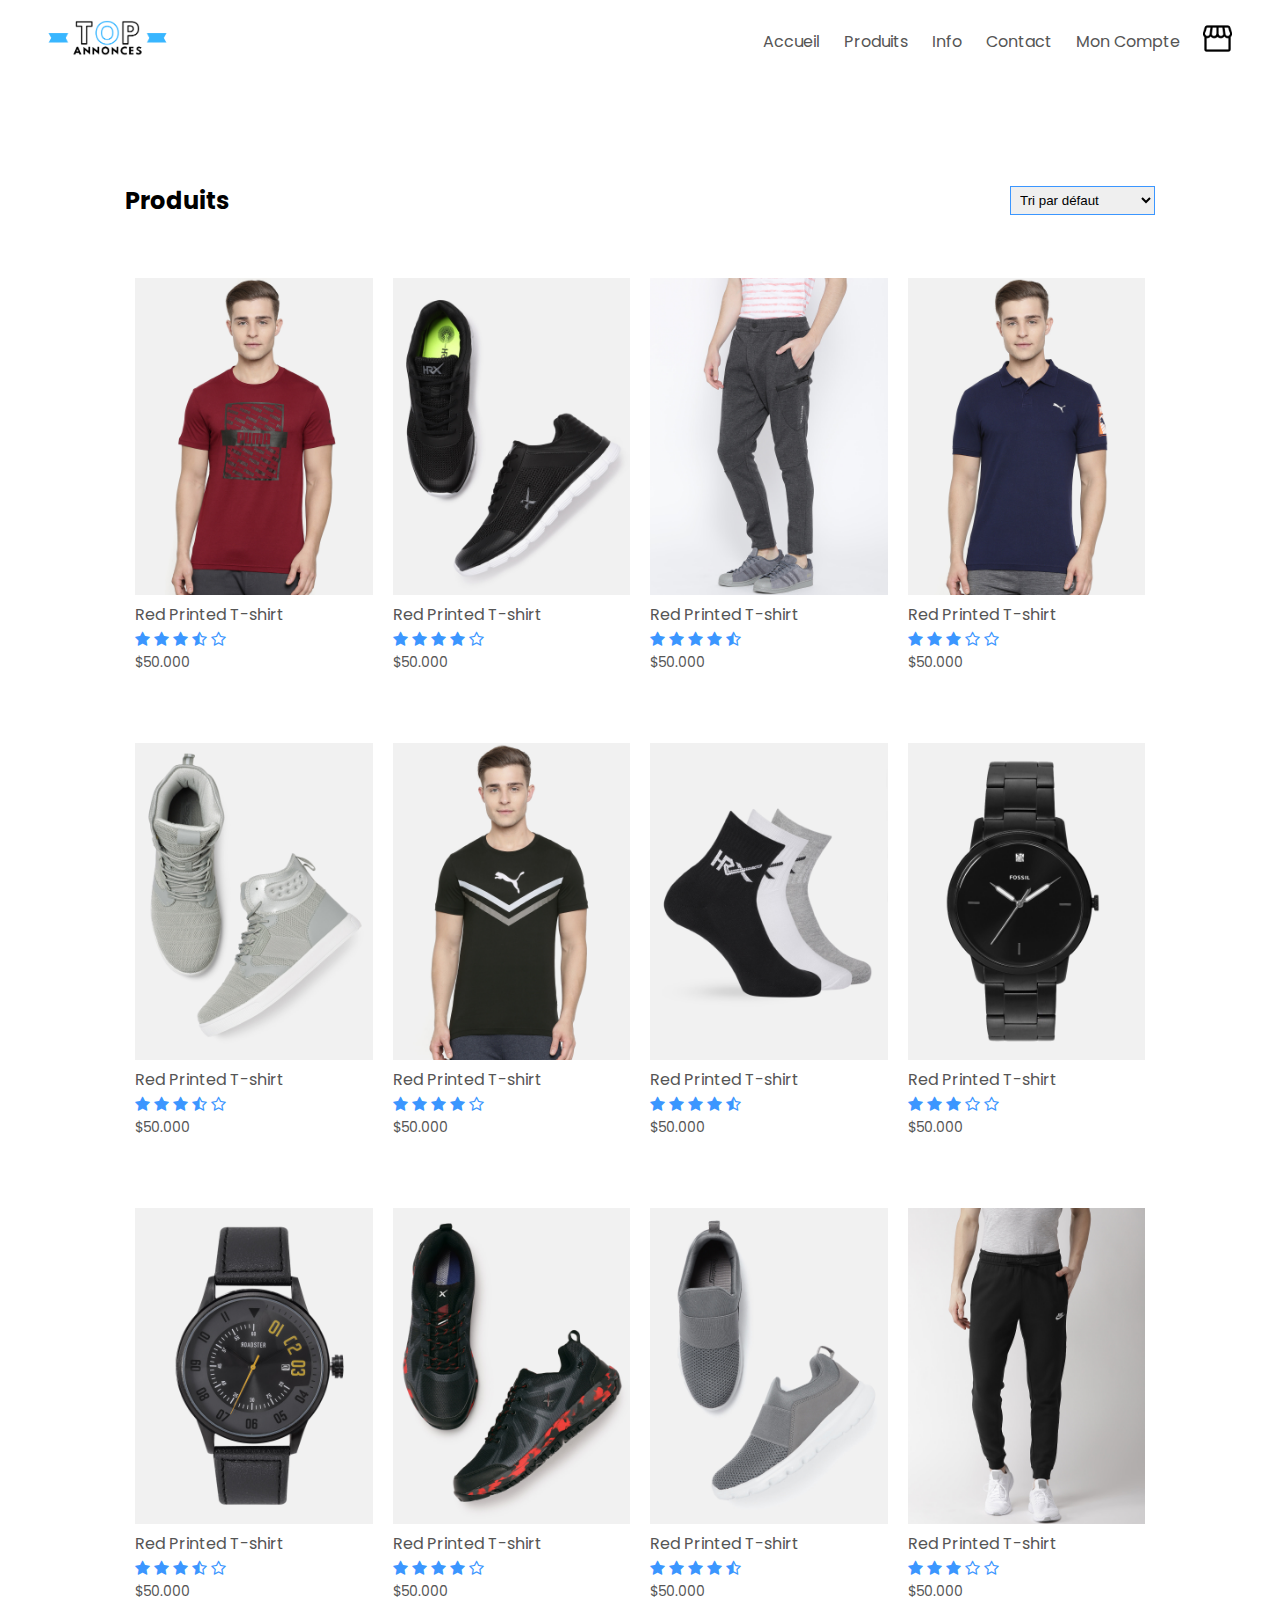
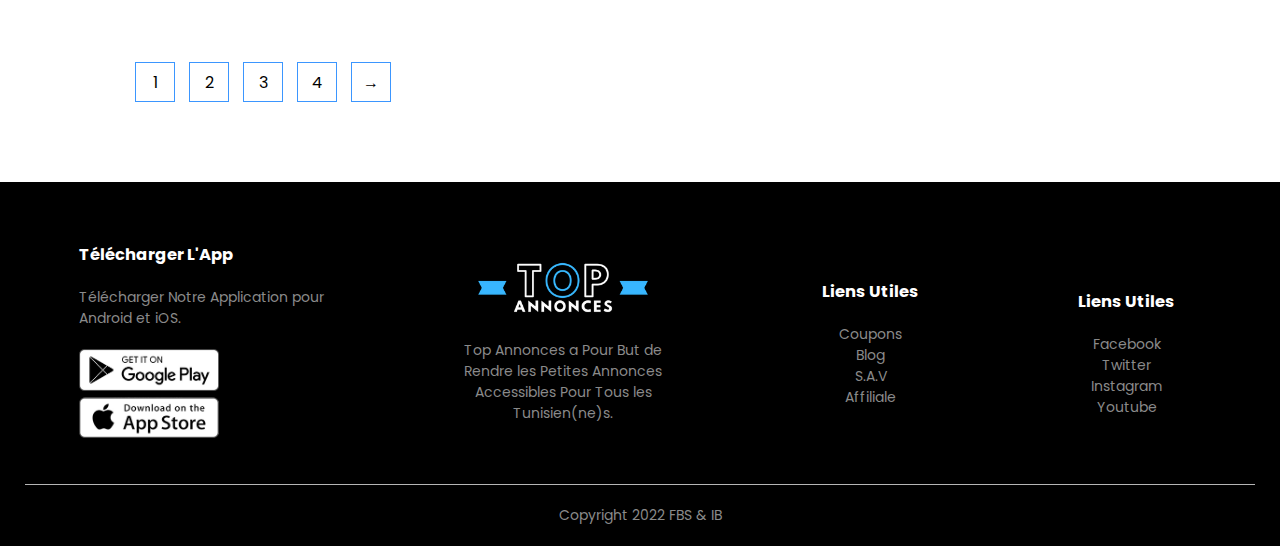
<file: products.html>
<!DOCTYPE html>
<html lang="en">
<head>
	<meta charset="UTF-8">
	<meta http-equiv="X-UA-Compatible" content="IE=edge">
	<meta name="viewport" content="width=device-width, initial-scale=1.0">
	
	<link rel="stylesheet" href="css/styles.css">
	<link rel="stylesheet" href="https://fonts.googleapis.com/css2?family=Poppins:wght@300;400;500;600;700&display=swap">
	<link rel="stylesheet" href="https://stackpath.bootstrapcdn.com/font-awesome/4.7.0/css/font-awesome.min.css">

	<title>Top Annonces - Produits</title>
</head>
<body>

		<div class="container">
			<div class="navbar">
				<div class="logo">
					<a href="index.html"><img src="images/logo.png" width="125px" alt="logo"> </a>
				</div>
				<nav>
					<ul>
						<li><a href="index.html">Accueil</a></li>
						<li><a href="products.html">Produits</a></li>
						<li><a href="">Info</a></li>
						<li><a href="">Contact</a></li>
						<li><a href="account.html">Mon Compte</a></li>
					</ul>
				</nav>
				<a href="myads.html"><img src="images/storefront.png" alt="" width="35px" height="35px"></a>
			</div>

		</div>


	<div class="small-container">	
        
        <div class="row row-2">
            <h2>Produits</h2>
            <select name="" id="">
                <option value="">Tri par défaut</option>
                <option value="">Trier par prix</option>
                <option value="">Trier par popularité</option>
                <option value="">Trier par avis</option>
            </select>
        </div>
        
		<div class="row">
			<div class="col-4">
				<img src="images/product-1.jpg" alt="">
				<h4>Red Printed T-shirt</h4>
				<div class="rating">
					<i class="fa fa-star" ></i>
					<i class="fa fa-star" ></i>
					<i class="fa fa-star" ></i>
					<i class="fa fa-star-half-o" ></i>
					<i class="fa fa-star-o" ></i>
				</div>
				<p>$50.000</p>
			</div>
			<div class="col-4">
				<img src="images/product-2.jpg" alt="">
				<h4>Red Printed T-shirt</h4>
				<div class="rating">
					<i class="fa fa-star" ></i>
					<i class="fa fa-star" ></i>
					<i class="fa fa-star" ></i>
					<i class="fa fa-star" ></i>
					<i class="fa fa-star-o" ></i>
				</div>
				<p>$50.000</p>
			</div>
			<div class="col-4">
				<img src="images/product-3.jpg" alt="">
				<h4>Red Printed T-shirt</h4>
				<div class="rating">
					<i class="fa fa-star" ></i>
					<i class="fa fa-star" ></i>
					<i class="fa fa-star" ></i>
					<i class="fa fa-star" ></i>
					<i class="fa fa-star-half-o" ></i>
				</div>
				<p>$50.000</p>
			</div>
			<div class="col-4">
				<img src="images/product-4.jpg" alt="">
				<h4>Red Printed T-shirt</h4>
				<div class="rating">
					<i class="fa fa-star" ></i>
					<i class="fa fa-star" ></i>
					<i class="fa fa-star" ></i>
					<i class="fa fa-star-o" ></i>
					<i class="fa fa-star-o" ></i>
				</div>
				<p>$50.000</p>
			</div>
		</div>

        
		<div class="row">
			<div class="col-4">
				<img src="images/product-5.jpg" alt="">
				<h4>Red Printed T-shirt</h4>
				<div class="rating">
					<i class="fa fa-star" ></i>
					<i class="fa fa-star" ></i>
					<i class="fa fa-star" ></i>
					<i class="fa fa-star-half-o" ></i>
					<i class="fa fa-star-o" ></i>
				</div>
				<p>$50.000</p>
			</div>
			<div class="col-4">
				<img src="images/product-6.jpg" alt="">
				<h4>Red Printed T-shirt</h4>
				<div class="rating">
					<i class="fa fa-star" ></i>
					<i class="fa fa-star" ></i>
					<i class="fa fa-star" ></i>
					<i class="fa fa-star" ></i>
					<i class="fa fa-star-o" ></i>
				</div>
				<p>$50.000</p>
			</div>
			<div class="col-4">
				<img src="images/product-7.jpg" alt="">
				<h4>Red Printed T-shirt</h4>
				<div class="rating">
					<i class="fa fa-star" ></i>
					<i class="fa fa-star" ></i>
					<i class="fa fa-star" ></i>
					<i class="fa fa-star" ></i>
					<i class="fa fa-star-half-o" ></i>
				</div>
				<p>$50.000</p>
			</div>
			<div class="col-4">
				<img src="images/product-8.jpg" alt="">
				<h4>Red Printed T-shirt</h4>
				<div class="rating">
					<i class="fa fa-star" ></i>
					<i class="fa fa-star" ></i>
					<i class="fa fa-star" ></i>
					<i class="fa fa-star-o" ></i>
					<i class="fa fa-star-o" ></i>
				</div>
				<p>$50.000</p>
			</div>
			
		</div>


		<div class="row">
			<div class="col-4">
				<img src="images/product-9.jpg" alt="">
				<h4>Red Printed T-shirt</h4>
				<div class="rating">
					<i class="fa fa-star" ></i>
					<i class="fa fa-star" ></i>
					<i class="fa fa-star" ></i>
					<i class="fa fa-star-half-o" ></i>
					<i class="fa fa-star-o" ></i>
				</div>
				<p>$50.000</p>
			</div>
			<div class="col-4">
				<img src="images/product-10.jpg" alt="">
				<h4>Red Printed T-shirt</h4>
				<div class="rating">
					<i class="fa fa-star" ></i>
					<i class="fa fa-star" ></i>
					<i class="fa fa-star" ></i>
					<i class="fa fa-star" ></i>
					<i class="fa fa-star-o" ></i>
				</div>
				<p>$50.000</p>
			</div>
			<div class="col-4">
				<img src="images/product-11.jpg" alt="">
				<h4>Red Printed T-shirt</h4>
				<div class="rating">
					<i class="fa fa-star" ></i>
					<i class="fa fa-star" ></i>
					<i class="fa fa-star" ></i>
					<i class="fa fa-star" ></i>
					<i class="fa fa-star-half-o" ></i>
				</div>
				<p>$50.000</p>
			</div>
			<div class="col-4">
				<img src="images/product-12.jpg" alt="">
				<h4>Red Printed T-shirt</h4>
				<div class="rating">
					<i class="fa fa-star" ></i>
					<i class="fa fa-star" ></i>
					<i class="fa fa-star" ></i>
					<i class="fa fa-star-o" ></i>
					<i class="fa fa-star-o" ></i>
				</div>
				<p>$50.000</p>
			</div>
			
		</div>

        <div class="page-btn">
            <span>1</span>
            <span>2</span>
            <span>3</span>
            <span>4</span>
            <span>&#8594;</span>

        </div>
	</div>

	<!--		footer		-->

	<div class="footer">
		<div class="container">
			<div class="row">
				<div class="footer-col-1">
					<h3>Télécharger L'App</h3>
					<p>Télécharger Notre Application pour Android et iOS.</p>
					<div class="app-logo">
						<img src="images/play-store.png" alt="">
						<img src="images/app-store.png" alt="">
					</div>
				</div>
				<div class="footer-col-2">
					<img src="images/logo-white.png" alt="">
					<p>Top Annonces a Pour But de Rendre les Petites Annonces Accessibles Pour Tous les Tunisien(ne)s.</p>
				</div>
				<div class="footer-col-3">
					<h3>Liens Utiles</h3>
					<ul>
						<li>Coupons</li>
						<li>Blog</li>
						<li>S.A.V</li>
						<li>Affiliale</li>
					</ul>
				</div>
				<div class="footer-col-4">
					<h3>Liens Utiles</h3>
					<ul>
						<li>Facebook</li>
						<li>Twitter</li>
						<li>Instagram</li>
						<li>Youtube</li>
					</ul>
				</div>
			</div>
			<hr>
			<p class="copyright">Copyright 2022 FBS & IB</p>

		</div>
	</div>


</body>
</html>
</file>
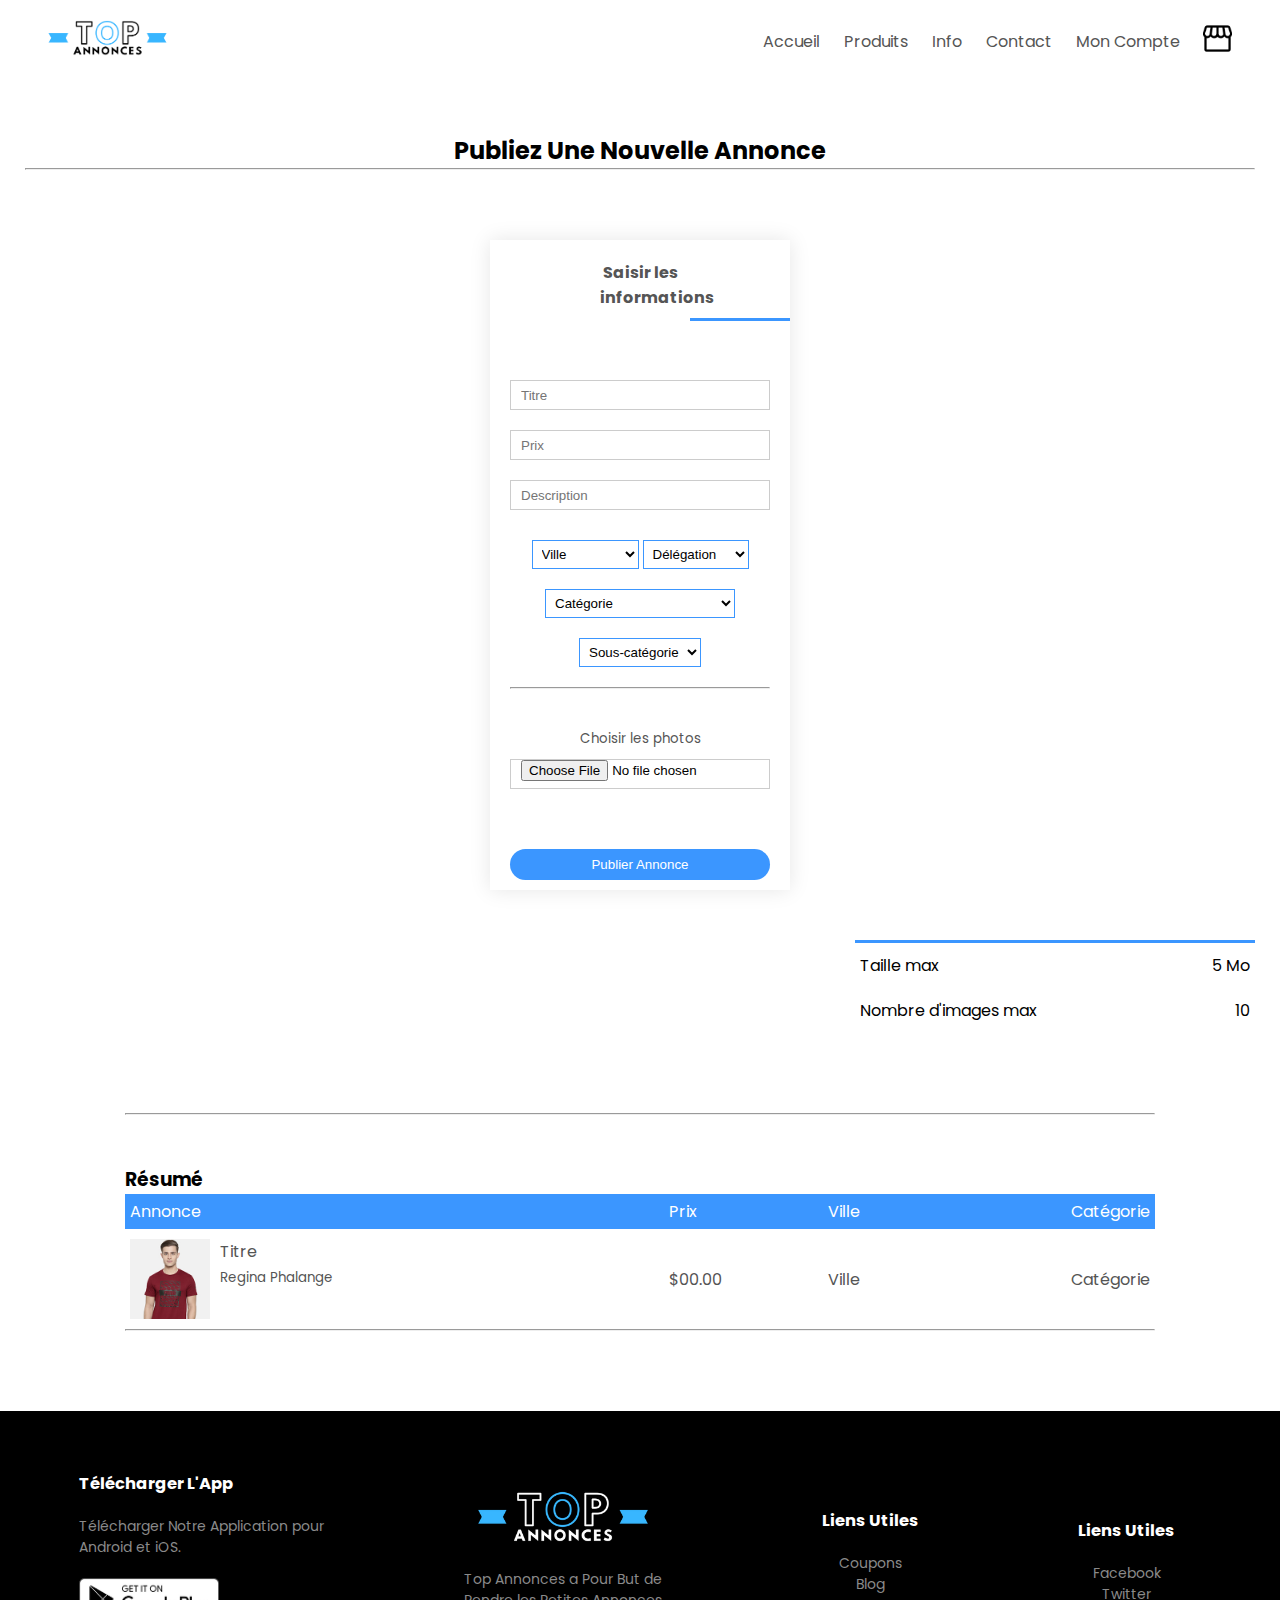
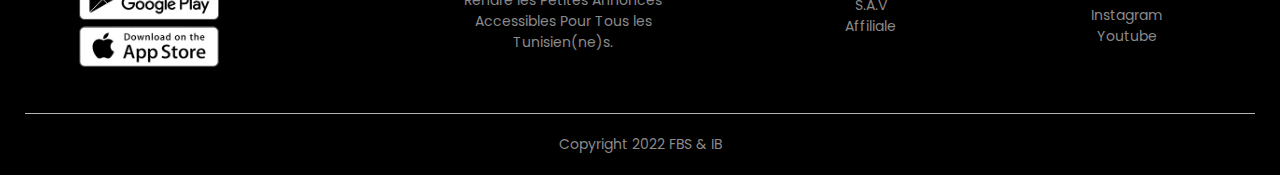
<file: publish.html>
<!DOCTYPE html>
<html lang="en">
<head>
	<meta charset="UTF-8">
	<meta http-equiv="X-UA-Compatible" content="IE=edge">
	<meta name="viewport" content="width=device-width, initial-scale=1.0">
	
	<link rel="stylesheet" href="css/styles.css">
	<link rel="stylesheet" href="https://fonts.googleapis.com/css2?family=Poppins:wght@300;400;500;600;700&display=swap">
	<link rel="stylesheet" href="https://stackpath.bootstrapcdn.com/font-awesome/4.7.0/css/font-awesome.min.css">

	<title>Top Annonces - Produits</title>
</head>
<body>
		<div class="container">
			<div class="navbar">
				<div class="logo">
					<a href="index.html"><img src="images/logo.png" width="125px" alt="logo"> </a>
				</div>
				<nav>
					<ul>
						<li><a href="index.html">Accueil</a></li>
						<li><a href="products.html">Produits</a></li>
						<li><a href="">Info</a></li>
						<li><a href="">Contact</a></li>
						<li><a href="account.html">Mon Compte</a></li>
					</ul>
				</nav>
				<a href="myads.html"><img src="images/storefront.png" alt="" width="35px" height="35px"></a>
			</div>

		</div>


    <!--        Annonces      -->
    <div class="container publish-page">
        <h2>Publiez Une Nouvelle Annonce</h2>
        <hr>

        <div class="row">
           
                <div class="form-container publish-container">
                    <div class="form-btn">
                        <span onclick="register()">Saisir les informations</span>
                        <hr id="Indicator">
                    </div>

                    
                    <form id="RegisterForm" action="">
                        <div class="row">
                                <input type="text" placeholder="Titre" >
                            
                        </div>
                        <div class="row">
                                <input type="number" placeholder="Prix">

                                <input type="text" placeholder="Description">

                        </div>

                        <select name="" id="">
                            <option value="">Ville</option>
                            <option value="">Ariana</option>
                            <option value="">Ben Arous</option>
                            <option value="">Bizerte</option>
                            <option value="">Béja</option>
                            <option value="">Gabes</option>
                            <option value="">Gafsa</option>
                            <option value="">Jendouba</option>
                            <option value="">Kairouan</option>
                            <option value="">Kasserine</option>
                            <option value="">Kébili</option>
                            <option value="">La Manouba</option>
                            <option value="">Le Kef</option>
                            <option value="">Mahdia</option>
                            <option value="">Monastir</option>
                            <option value="">Médenine</option>
                            <option value="">Nabeul</option>
                            <option value="">Sfax</option>
                            <option value="">Sidi Bou Zid</option>
                            <option value="">Siliana</option>
                            <option value="">Sousse</option>
                            <option value="">Tataouine</option>
                            <option value="">Tozeur</option>
                            <option value="">Tunis</option>
                            <option value="">Zaghouan</option>
                        </select>
                        <select name="" id="">
                            <option value="">Délégation</option>
                            <option value="">Autres Villes</option>
                        </select>
                        <select name="" id="">
                            <option value="">Catégorie</option>
                            <option value="">Véhicules</option>
                            <option value="">MAison et Jardin</option>
                            <option value="">Emploi et Services</option>
                            <option value="">Immobilier</option>
                            <option value="">Habillement et Bien Etre</option>
                            <option value="">Informatique et Multimédia</option>
                            <option value="">Loisirs et Divertissement</option>
                            <option value="">Autres</option>
                        </select>
                        <select name="" id="">
                            <option value="">Sous-catégorie</option>
                            <option value="">Autres</option>
                        </select>
                        <br>
                        <hr class="hr-publish">
                        <div class="row">
                            <small>Choisir les photos</small>
							<input type="file" name="" id="">
                        </div>
							
							
                        <button type="submit" class="btn">Publier Annonce</button>
                    </form>

                </div>
        </div>
        <br> <br>
        <div class="total-price">

            <table>
                <tr>
                    <td>Taille max</td>
                    <td>5 Mo</td>

                </tr>
                <tr>
                    <td>Nombre d'images max</td>
                    <td>10</td>
                    
                </tr>

            </table>
        </div>

    </div>

    <div class="small-container cart-page admin-page">
        <hr>
        <h3>Résumé</h3>
        <table>
            <tr>
                <th>Annonce</th>
                <th>Prix</th>
                <th>Ville</th>
                <th>Catégorie</th>

            </tr>
            <tr>
                <td>
                    <div class="cart-info">
                        <img src="images/buy-1.jpg" alt="">
                        <div>
                            <p>Titre</p>
                            <small>Regina Phalange</small>
                            <br>
                            
                        </div>
                    </div>
                </td>
                <td><p>$00.00</p></td>
                <td><p>Ville</p></td>
                <td><p>Catégorie</p></td>


            </tr>
            
        </table>

        <hr>
        
        
        
    </div>

	<!--		footer		-->

	<div class="footer">
		<div class="container">
			<div class="row">
				<div class="footer-col-1">
					<h3>Télécharger L'App</h3>
					<p>Télécharger Notre Application pour Android et iOS.</p>
					<div class="app-logo">
						<img src="images/play-store.png" alt="">
						<img src="images/app-store.png" alt="">
					</div>
				</div>
				<div class="footer-col-2">
					<img src="images/logo-white.png" alt="">
					<p>Top Annonces a Pour But de Rendre les Petites Annonces Accessibles Pour Tous les Tunisien(ne)s.</p>
				</div>
				<div class="footer-col-3">
					<h3>Liens Utiles</h3>
					<ul>
						<li>Coupons</li>
						<li>Blog</li>
						<li>S.A.V</li>
						<li>Affiliale</li>
					</ul>
				</div>
				<div class="footer-col-4">
					<h3>Liens Utiles</h3>
					<ul>
						<li>Facebook</li>
						<li>Twitter</li>
						<li>Instagram</li>
						<li>Youtube</li>
					</ul>
				</div>
			</div>
			<hr>
			<p class="copyright">Copyright 2022 FBS & IB</p>

		</div>
	</div>



</body>
</html>
</file>
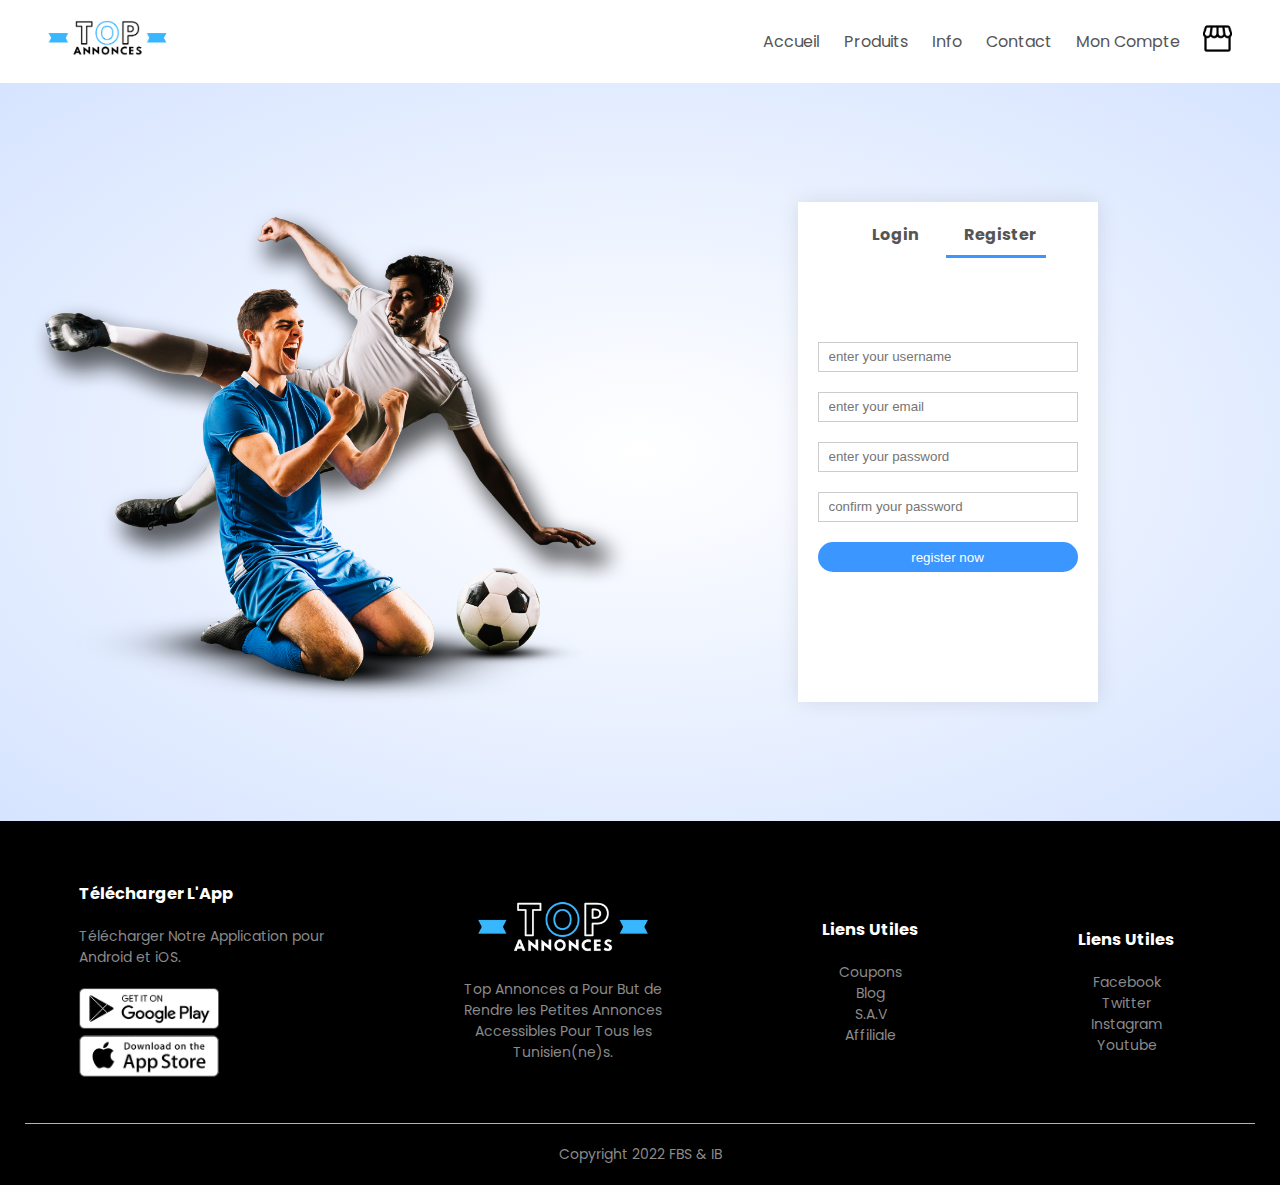
<file: Top-Annonces-main/account.html>
<!DOCTYPE html>
<html lang="en">
<head>
	<meta charset="UTF-8">
	<meta http-equiv="X-UA-Compatible" content="IE=edge">
	<meta name="viewport" content="width=device-width, initial-scale=1.0">
	
	<link rel="stylesheet" href="css/styles.css">
	<link rel="stylesheet" href="https://fonts.googleapis.com/css2?family=Poppins:wght@300;400;500;600;700&display=swap">
	<link rel="stylesheet" href="https://stackpath.bootstrapcdn.com/font-awesome/4.7.0/css/font-awesome.min.css">

	<title>Top Annonces - Produits</title>
</head>
<body>
    <div class="container">
        <div class="navbar">
            <div class="logo">
                <a href="index.html"><img src="images/logo.png" width="125px" alt="logo"> </a>
            </div>
            <nav>
                <ul>
                    <li><a href="index.html">Accueil</a></li>
                    <li><a href="products.html">Produits</a></li>
                    <li><a href="">Info</a></li>
                    <li><a href="index.php">Contact</a></li>
                    <li><a href="account.html">Mon Compte</a></li>
                </ul>
            </nav>
            <a href=""  ><img src="images/storefront.png" alt="" width="35px" height="35px"></a>
        </div>

    </div>


    <!--        Account Page        -->
    <div class="account-page">
        <div class="container">
            <div class="row">
                <div class="col-2">
                    <img src="images/image1.png" alt="" width="100%">
                </div>
                <div class="col-2">
                    <div class="form-container">
                        <div class="form-btn">
                            <span onclick="login()">Login</span>
                            <span onclick="register()">Register</span>
                            <hr id="Indicator">
                        </div>
                        <form id="LoginForm" action="login.php" method="post">
                            <input type="email" name="email" required placeholder="enter your email" maxlength="50"  class="box" oninput="this.value = this.value.replace(/\s/g, '')">
                            <input type="password" name="pass" required placeholder="enter your password" maxlength="20"  class="box" oninput="this.value = this.value.replace(/\s/g, '')">
                            <input type="submit" value="login now" class="btn" name="submit">
                        </form>
                        <form id="RegisterForm" action="register.php" method="post">
                            <input type="text" name="name" required placeholder="enter your username" maxlength="20"  class="box">
                            <input type="email" name="email" required placeholder="enter your email" maxlength="50"  class="box" oninput="this.value = this.value.replace(/\s/g, '')">
                            <input type="password" name="pass" required placeholder="enter your password" maxlength="20"  class="box" oninput="this.value = this.value.replace(/\s/g, '')">
                            <input type="password" name="cpass" required placeholder="confirm your password" maxlength="20"  class="box" oninput="this.value = this.value.replace(/\s/g, '')">
                            <input type="submit" value="register now" class="btn" name="submit">
                            
                         </form>
                      
                    </div>
                </div>
            </div>
        </div>
    </div>



	<!--		footer		-->

	<div class="footer">
		<div class="container">
			<div class="row">
				<div class="footer-col-1">
					<h3>Télécharger L'App</h3>
					<p>Télécharger Notre Application pour Android et iOS.</p>
					<div class="app-logo">
						<img src="images/play-store.png" alt="">
						<img src="images/app-store.png" alt="">
					</div>
				</div>
				<div class="footer-col-2">
					<img src="images/logo-white.png" alt="">
					<p>Top Annonces a Pour But de Rendre les Petites Annonces Accessibles Pour Tous les Tunisien(ne)s.</p>
				</div>
				<div class="footer-col-3">
					<h3>Liens Utiles</h3>
					<ul>
						<li>Coupons</li>
						<li>Blog</li>
						<li>S.A.V</li>
						<li>Affiliale</li>
					</ul>
				</div>
				<div class="footer-col-4">
					<h3>Liens Utiles</h3>
					<ul>
						<li>Facebook</li>
						<li>Twitter</li>
						<li>Instagram</li>
						<li>Youtube</li>
					</ul>
				</div>
			</div>
			<hr>
			<p class="copyright">Copyright 2022 FBS & IB</p>

		</div>
	</div>

<!--        JS For Toggle From      -->
    <script>
        var LoginForm = document.getElementById("LoginForm");
        var RegisterForm = document.getElementById("RegisterForm");
        var Indicator = document.getElementById("Indicator");

        function register(){
            RegisterForm.style.transform = "translateX(0px)";
            LoginForm.style.transform = "translateX(0px)";
            Indicator.style.transform="translateX(100px)";
        }
        function login(){
            RegisterForm.style.transform = "translateX(300px)";
            LoginForm.style.transform = "translateX(300px)";
            Indicator.style.transform="translateX(0px)";

        }

    </script>

</body>
</html>
</file>
<file: css/styles.css>
*{
    margin: 0;
    padding: 0;
    box-sizing: border-box;
}

body{
    font-family: 'Poppins', sans-serif;
}

.navbar{
    display: flex;
    align-items: center;
    padding: 20px;
}

nav{
    flex: 1;
    text-align: right;
}

nav ul {
    display: inline-block;
    list-style-type: none;

}

nav ul li {
    display: inline-block;
    margin-right: 20px;
}

a {
    text-decoration: none;
    color: #555;
}

p{
    color: #555;
}

.container{
    max-width: 1300px;
    margin: auto;
    padding-left: 25px;
    padding-right: 25px;
}

.row{
    display: flex;
    align-items: center;
    flex-wrap: wrap;
    justify-content: space-around;
}

.col-2{
    flex-basis: 50%;
    min-width: 300px;
}

.col-2 img{
    max-width: 100%;
    padding: 50px 0;
}

.col-2 h1{
    font-size: 50px;
    line-height: 60px;
    margin: 25px 0;
}

.btn{
    display: inline-block;
    background-color: #3b96ff;
    color: #fff;
    padding: 8px 30px;
    margin: 30px 0;
    border-radius: 30px;
    transition: 0.5s;
}

.btn:hover{
    background: #2869b4;
}

.header{
    background: radial-gradient(#fff, #d6e4ff);
}

.header .row{
    margin-top: 70px;
}

.categories{
    margin: 70px 0;

}

.col-3{
    flex-basis: 30%;
    min-width: 250px;
    margin-bottom: 30px;
}

.col-3 img{
    width: 100%;
}

.small-container{
    max-width: 1080px;
    margin: auto;
    padding-left: 25px;
    padding-right: 25px;
}

.col-4{
    flex-basis: 25%;
    padding: 10px;
    min-width: 200px;
    margin-bottom: 50px;
    transition: 0.5s;
}

.col-4 img{
    width: 100%;
}

.title{
    text-align: center;
    margin: 0 auto 80px;
    position: relative;
    line-height: 60px;
    color: #555;
}

.title::after{
    content: '';
    background: #3b96ff;
    width: 80px;
    height: 5px;
    border-radius: 5px;
    position: absolute;
    bottom: 0;
    left: 50%;
    transform: translateX(-50%);
}

h4{
    color: #555;
    font-weight: normal;

}
.col-4 p{
    font-size: 14px;
}

.rating .fa{
    color: #3b96ff;
}

.col-4:hover{
    transform: translateY(-5px);
}

/*-------------- OFFER ---------------*/

.offer{
    background: radial-gradient(#fff, #d6e4ff);
    margin-top: 80px;
    padding: 30px 0;
}

.col-2 .offer-img{
    padding: 50px;
}

small{
    color: #555;
}

/*------------  testimonial    --------------*/
.testimonial{
    margin-top: 30px;
    padding-left: 100px;
}
.testimonial .col-3{
    text-align: center;
    padding: 40px 20px;
    box-shadow: 0 0 20px 0px rgba(0,0,0,0.1);
    cursor: pointer;
    transition: 0.5s;
}

.testimonial .col-3 img{
    width: 50px;
    margin-top: 20px;
    border-radius: 50px;
}
.testimonial .col-3:hover{
    transform: translateY(-10px);
}

.fa.fa-quote-left{
    font-size: 34px;
    color: #3b96ff;
}
.col-3 p{
    font-size: 12px;
    margin: 12px 0;
    color: #777;
}

.testimonial .col-3 h3{
    font-weight: 600;
    color: #555;
    font-size: 16px;
}

/*--------------   BRANDS     --------------*/
.brands{
    margin: 100px auto;

}
.col-5{
    width: 160px;
}
.col-5 img{
    width: 100%;
    cursor: pointer;
    filter: grayscale(100%);
    transition: 1s;
}

.col-5 img:hover{
    filter: grayscale(0);
}

/*-------------     FOOTER      -------------*/
.footer{
    background: #000;
    color: #8a8a8a;
    font-size: 14px;
    padding: 60px 0 20px;
}
.footer p{
    color: #8a8a8a;
}
.footer h3{
    color: #fff;
    margin-bottom: 20px;
}
.footer-col-1, .footer-col-2, .footer-col-3{
    max-width: 250px;
    margin-bottom: 20px;
}
.footer-col-1{
    flex-basis: 30%;
}
.footer-col-2{
    flex: 1;
    text-align: center;
}

.footer-col-2 img{
    width: 180px;
    margin-bottom: 20px;
}

.footer-col-3, .footer-col-4{
    flex-basis: 12%;
    text-align: center;
}

ul{
    list-style-type: none;
}

.app-logo{
    margin-top: 20px;
}
.app-logo img{
    width: 140px;
}
.footer hr{
    border: none;
    background: #b5b5b5;
    height: 1px;
    margin: 20px 0;
}
.copyright{
    text-align: center;
}

/*------------          All Products        -------------------*/

.row-2{
    justify-content: space-between;
    margin: 100px auto 50px;
}

select{
    border: 1px solid #3b96ff;
    padding: 5px;
}
select:focus{
    outline: none;
}

.page-btn{
    margin: 0 auto 80px;

}

.page-btn span{
    display: inline-block;
    border: 1px solid #3b96ff;
    margin-left: 10px;
    width: 40px;
    height: 40px;
    text-align: center;
    line-height: 40px;
    cursor: pointer;
}

.page-btn span:hover{
    background: #3b96ff;
    color: #fff;
}


/*-----------------     Single Product Details      ------------------*/

.single-product{
    margin-top: 80px;

}

.single-product .col-2 img{
    padding: 0;
}

.single-product .col-2{
    padding: 20px;
}

.single-product h4{
    margin: 20px 0;
    font-size: 22px;
    font-weight: bold;
}

.single-product select{
    display: block;
    padding: 10px;
    margin-top: 20px;
}

.single-product input{
    width: 50px;
    height: 40px;
    padding-left: 10px;
    font-size: 20px;
    margin-right: 10px;
    border: 1px solid #3b96ff;
}

input:focus{
    outline: none;
}

.single-product .fa{
    color: #3b96ff;
    margin-left: 10px;
}

.small-img-row{
    display: flex;
    justify-content: space-between;
}

.small-img-col{
    flex-basis: 24%;
    cursor: pointer;
}

/*----------------      Cart Items      ----------------*/

.cart-page{
    margin: 80px auto;
}
table{
    width: 100%;
    border-collapse: collapse;
}

.cart-info{
    display: flex;
    flex-wrap: wrap;

}

th{
    text-align: left;
    padding: 5px;
    color: #fff;
    background: #3b96ff;
    font-weight: normal;
}

td{
    padding: 10px 5px;
}

td input{
    width: 80px ;
    height: 30px ;
    padding: 5px;
}

td a{
    color: #3b96ff;
    font-size: 12px;
}

td img{
    width: 80px;
    height: 80px;
    margin-right: 10px;
}

.total-price{
    display: flex;
    justify-content: flex-end;
}


.total-price table{
    border-top: 3px solid #3b96ff;
    width: 100%;
    max-width: 400px;
}

td:last-child{
    text-align: right;
}
th:last-child{
    text-align: right;
}


/* -------------        Account Page        ----------------*/

.account-page{
    padding: 50px 0;
    background: radial-gradient(#fff, #d6e4ff);
}

.form-container{
    background: #fff;
    width: 300px;
    height: 400px;
    position: relative;
    text-align: center;
    padding: 20px 0;
    margin: auto;
    box-shadow: 0 0 20px 0px rgba(0, 0, 0, 0.1);
    overflow: hidden;
}

.form-container span{
    font-weight: bold;
    padding: 0 10px;
    color: #555;
    cursor: pointer;
    width: 100px;
    display: inline-block;
}

.form-btn{
    display: inline-block;

}

.form-container form{
    max-width: 300px;
    padding: 0 20px;
    position: absolute;
    top: 130px;
    transition: 1s;
}

form input{
    width: 100%;
    height: 30px;
    margin: 10px 0;
    padding: 0 10px;
    border: 1px solid #ccc;
}

form .btn{
    width: 100%;
    border: none;
    cursor: pointer;
    margin: 10px 0;

}

form .btn:focus{
    outline: none;
}

#LoginForm{
    left: -300px;

}

#RegisterForm{
    left: 0;
}

form a{
    font-size: 12px;
}

#Indicator{
    width: 100px;
    border: none;
    background: #3b96ff;
    height: 3px;
    margin-top: 8px;
    transform: translateX(100px);
    transition: 1s;
}

form select {
    margin-top: 20px;
    background-color: #fff;
}


.filter-container{
    margin-top: 30px;
    height: 500px;
    width: 400px;
}

.btn-signal{
    background-color: #ff3b3b;
}

.btn-signal:hover{
    background-color: #a12626;
}


.admin-page h2{
    text-align: center;
}

.admin-page hr{
    margin-bottom: 50px;
}

.publish-page h2{
    text-align: center;
    margin-top: 50px;
}
.publish-page hr{
    margin-bottom: 40px;
}

.hr-publish{
    margin-top: 20px;
}


.publish-container{
    margin-top: 30px;
    height: 650px;
}

#tunisia{
    width :100px;
    margin-left: 100%;
}


#RegisterForm{
    max-width: 400px;
}
#RegisterForm button{
    margin-top: 50px;
}

.categories .col-3{
    cursor: pointer;
}
</file>
<file: Top-Annonces-main/css/styles.css>
*{
    margin: 0;
    padding: 0;
    box-sizing: border-box;
}

body{
    font-family: 'Poppins', sans-serif;
}

.navbar{
    display: flex;
    align-items: center;
    padding: 20px;
}

nav{
    flex: 1;
    text-align: right;
}

nav ul {
    display: inline-block;
    list-style-type: none;

}

nav ul li {
    display: inline-block;
    margin-right: 20px;
}

a {
    text-decoration: none;
    color: #555;
}

p{
    color: #555;
}

.container{
    max-width: 1300px;
    margin: auto;
    padding-left: 25px;
    padding-right: 25px;
}

.row{
    display: flex;
    align-items: center;
    flex-wrap: wrap;
    justify-content: space-around;
}

.col-2{
    flex-basis: 50%;
    min-width: 300px;
}

.col-2 img{
    max-width: 100%;
    padding: 50px 0;
}

.col-2 h1{
    font-size: 50px;
    line-height: 60px;
    margin: 25px 0;
}

.btn{
    display: inline-block;
    background-color: #3b96ff;
    color: #fff;
    padding: 8px 30px;
    margin: 30px 0;
    border-radius: 30px;
    transition: 0.5s;
}

.btn:hover{
    background: #2869b4;
}

.header{
    background: radial-gradient(#fff, #d6e4ff);
    
}

.header .row{
    margin-top: 10px;
}

.categories{
    margin: 70px 0;

}

.col-3{
    flex-basis: 30%;
    min-width: 250px;
    margin-bottom: 30px;
}

.col-3 img{
    width: 100%;
}

.small-container{
    max-width: 1080px;
    margin: auto;
    padding-left: 25px;
    padding-right: 25px;
}

.col-4{
    flex-basis: 25%;
    padding: 10px;
    min-width: 200px;
    margin-bottom: 50px;
    transition: 0.5s;
}

.col-4 img{
    width: 100%;
}

.title{
    text-align: center;
    margin: 0 auto 80px;
    position: relative;
    line-height: 60px;
    color: #555;
}

.title::after{
    content: '';
    background: #3b96ff;
    width: 80px;
    height: 5px;
    border-radius: 5px;
    position: absolute;
    bottom: 0;
    left: 50%;
    transform: translateX(-50%);
}

h4{
    color: #555;
    font-weight: normal;

}
.col-4 p{
    font-size: 14px;
}

.rating .fa{
    color: #3b96ff;
}

.col-4:hover{
    transform: translateY(-5px);
}

/*-------------- OFFER ---------------*/

.offer{
    background: radial-gradient(#fff, #d6e4ff);
    margin-top: 80px;
    padding: 30px 0;
}

.col-2 .offer-img{
    padding: 50px;
}

small{
    color: #555;
}

/*------------  testimonial    --------------*/
.testimonial{
    margin-top: 30px;
    padding-left: 100px;
}
.testimonial .col-3{
    text-align: center;
    padding: 40px 20px;
    box-shadow: 0 0 20px 0px rgba(0,0,0,0.1);
    cursor: pointer;
    transition: 0.5s;
}

.testimonial .col-3 img{
    width: 50px;
    margin-top: 20px;
    border-radius: 50px;
}
.testimonial .col-3:hover{
    transform: translateY(-10px);
}

.fa.fa-quote-left{
    font-size: 34px;
    color: #3b96ff;
}
.col-3 p{
    font-size: 12px;
    margin: 12px 0;
    color: #777;
}

.testimonial .col-3 h3{
    font-weight: 600;
    color: #555;
    font-size: 16px;
}

/*--------------   BRANDS     --------------*/
.brands{
    margin: 100px auto;

}
.col-5{
    width: 160px;
}
.col-5 img{
    width: 100%;
    cursor: pointer;
    filter: grayscale(100%);
    transition: 1s;
}

.col-5 img:hover{
    filter: grayscale(0);
}

/*-------------     FOOTER      -------------*/
.footer{
    background: #000;
    color: #8a8a8a;
    font-size: 14px;
    padding: 60px 0 20px;
}
.footer p{
    color: #8a8a8a;
}
.footer h3{
    color: #fff;
    margin-bottom: 20px;
}
.footer-col-1, .footer-col-2, .footer-col-3{
    max-width: 250px;
    margin-bottom: 20px;
}
.footer-col-1{
    flex-basis: 30%;
}
.footer-col-2{
    flex: 1;
    text-align: center;
}

.footer-col-2 img{
    width: 180px;
    margin-bottom: 20px;
}

.footer-col-3, .footer-col-4{
    flex-basis: 12%;
    text-align: center;
}

ul{
    list-style-type: none;
}

.app-logo{
    margin-top: 20px;
}
.app-logo img{
    width: 140px;
}
.footer hr{
    border: none;
    background: #b5b5b5;
    height: 1px;
    margin: 20px 0;
}
.copyright{
    text-align: center;
}

/*------------          All Products        -------------------*/

.row-2{
    justify-content: space-between;
    margin: 100px auto 50px;
}

select{
    border: 1px solid #3b96ff;
    padding: 5px;
}
select:focus{
    outline: none;
}

.page-btn{
    margin: 0 auto 80px;

}

.page-btn span{
    display: inline-block;
    border: 1px solid #3b96ff;
    margin-left: 10px;
    width: 40px;
    height: 40px;
    text-align: center;
    line-height: 40px;
    cursor: pointer;
}

.page-btn span:hover{
    background: #3b96ff;
    color: #fff;
}


/*-----------------     Single Product Details      ------------------*/

.single-product{
    margin-top: 80px;

}

.single-product .col-2 img{
    padding: 0;
}

.single-product .col-2{
    padding: 20px;
}

.single-product h4{
    margin: 20px 0;
    font-size: 22px;
    font-weight: bold;
}

.single-product select{
    display: block;
    padding: 10px;
    margin-top: 20px;
}

.single-product input{
    width: 50px;
    height: 40px;
    padding-left: 10px;
    font-size: 20px;
    margin-right: 10px;
    border: 1px solid #3b96ff;
}

input:focus{
    outline: none;
}

.single-product .fa{
    color: #3b96ff;
    margin-left: 10px;
}

.small-img-row{
    display: flex;
    justify-content: space-between;
}

.small-img-col{
    flex-basis: 24%;
    cursor: pointer;
}

/*----------------      Cart Items      ----------------*/

.cart-page{
    margin: 80px auto;
}
table{
    width: 100%;
    border-collapse: collapse;
}

.cart-info{
    display: flex;
    flex-wrap: wrap;

}

th{
    text-align: left;
    padding: 5px;
    color: #fff;
    background: #3b96ff;
    font-weight: normal;
}

td{
    padding: 10px 5px;
}

td input{
    width: 80px ;
    height: 30px ;
    padding: 5px;
}

td a{
    color: #3b96ff;
    font-size: 12px;
}

td img{
    width: 80px;
    height: 80px;
    margin-right: 10px;
}

.total-price{
    display: flex;
    justify-content: flex-end;
}


.total-price table{
    border-top: 3px solid #3b96ff;
    width: 100%;
    max-width: 400px;
}

td:last-child{
    text-align: right;
}
th:last-child{
    text-align: right;
}


/* -------------        Account Page        ----------------*/

.account-page{
    padding: 50px 0;
    background: radial-gradient(#fff, #d6e4ff);
}

.form-container{
    background: #fff;
    width: 300px;
    height: 500px;
    position: relative;
    text-align: center;
    padding: 20px 0;
    margin: auto;
    box-shadow: 0 0 20px 0px rgba(0, 0, 0, 0.1);
    overflow: hidden;
}

.update-container-new{
    width: 400px;
    height: 900px;
}

.form-container span{
    font-weight: bold;
    padding: 0 10px;
    color: #555;
    cursor: pointer;
    width: 100px;
    display: inline-block;
}

.form-btn{
    display: inline-block;

}

.form-container form{
    max-width: 300px;
    padding: 0 20px;
    position: absolute;
    top: 130px;
    transition: 1s;
}

form input{
    width: 100%;
    height: 30px;
    margin: 10px 0;
    padding: 0 10px;
    border: 1px solid #ccc;
}

form .btn{
    width: 100%;
    border: none;
    cursor: pointer;
    margin: 10px 0;

}

form .btn:focus{
    outline: none;
}

#LoginForm{
    left: -300px;

}

#RegisterForm{
    left: 0;
}

form a{
    font-size: 12px;
}

#Indicator{
    width: 100px;
    border: none;
    background: #3b96ff;
    height: 3px;
    margin-top: 8px;
    transform: translateX(100px);
    transition: 1s;
}

form select {
    margin-top: 20px;
    background-color: #fff;
}


.filter-container{
    margin-top: 30px;
    height: 500px;
    width: 400px;
}

.btn-signal{
    background-color: #ff3b3b;
}

.btn-signal:hover{
    background-color: #a12626;
}


.admin-page h2{
    text-align: center;
}

.admin-page hr{
    margin-bottom: 50px;
}

.publish-page h2{
    text-align: center;
    margin-top: 50px;
}
.publish-page hr{
    margin-bottom: 40px;
}

.hr-publish{
    margin-top: 20px;
}


.publish-container{
    margin-top: 30px;
    height: 650px;
}
.publish-container-new{
    margin-top: 30px;
    height: 750px;
}

#tunisia{
    width :100px;
    margin-left: 100%;
}


#RegisterForm{
    max-width: 400px;
}
#RegisterForm button{
    margin-top: 50px;
}

.categories .col-3{
    cursor: pointer;
}
</file>
